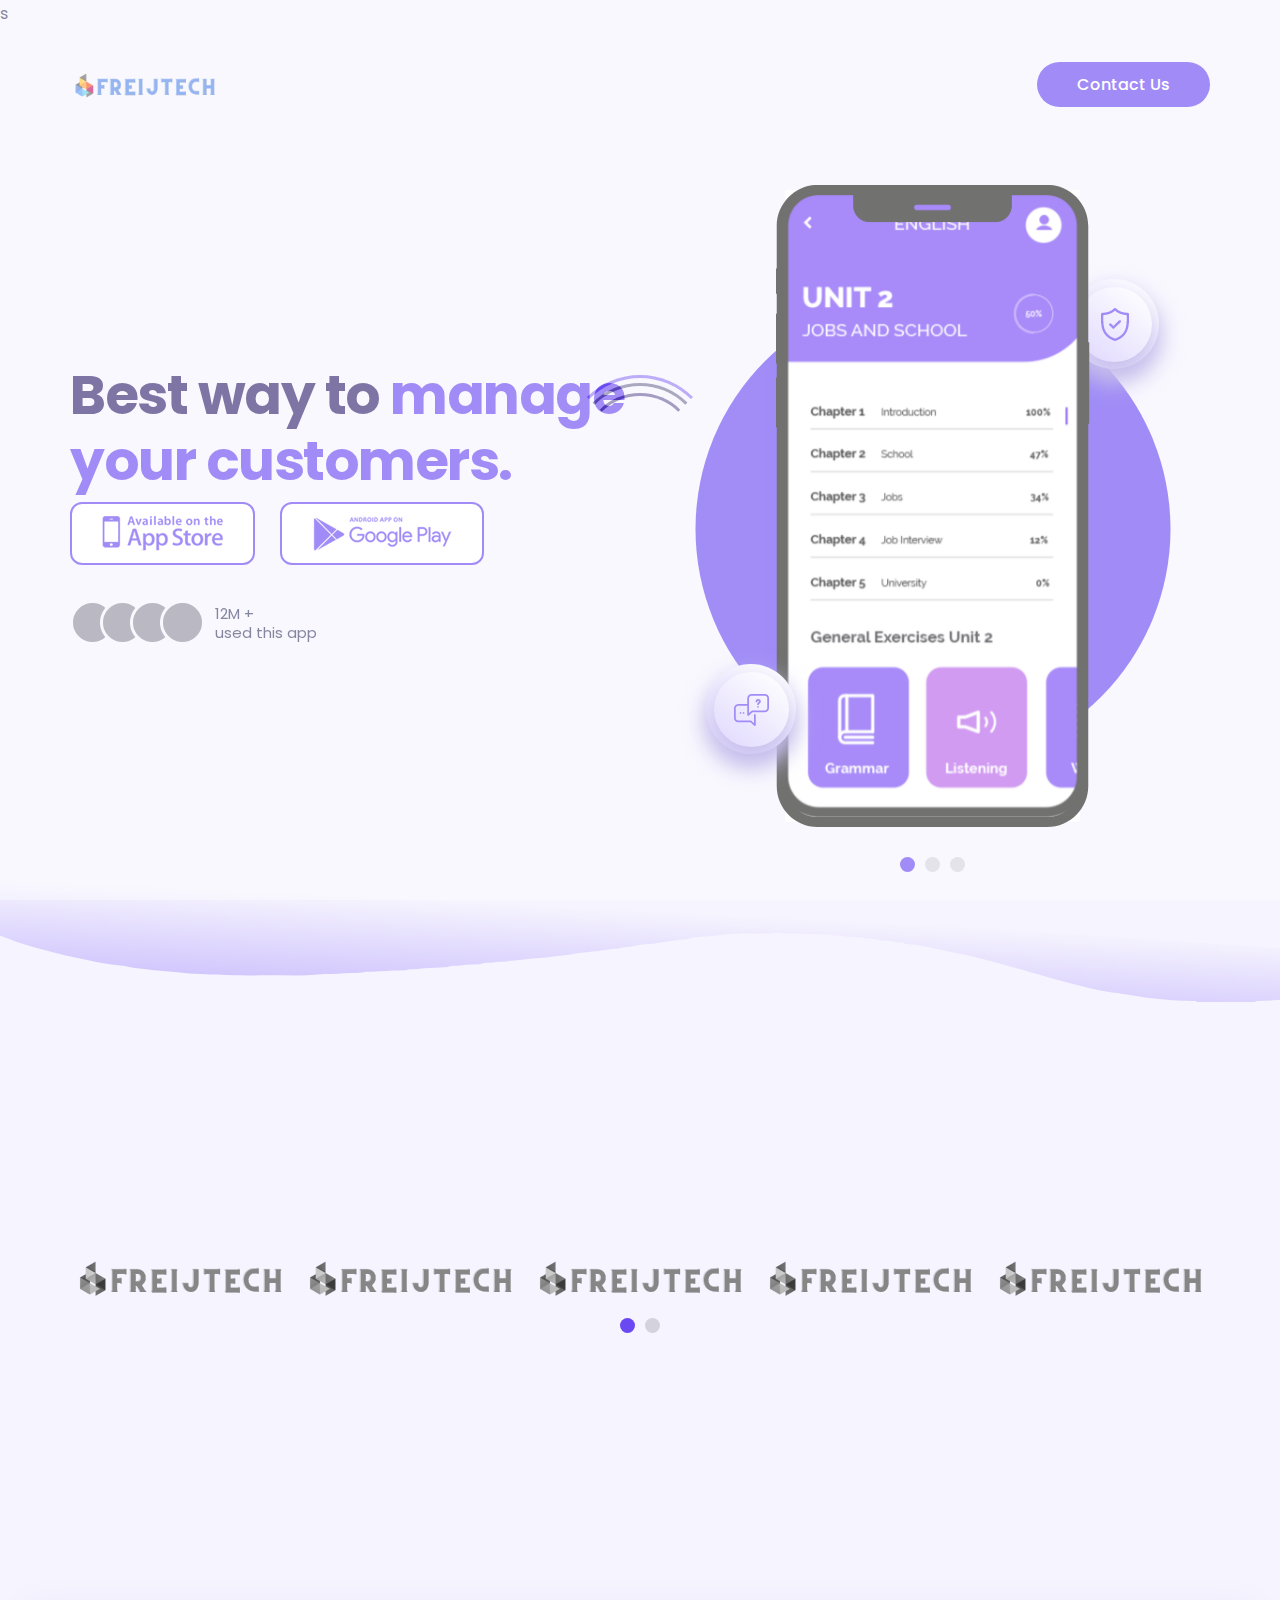
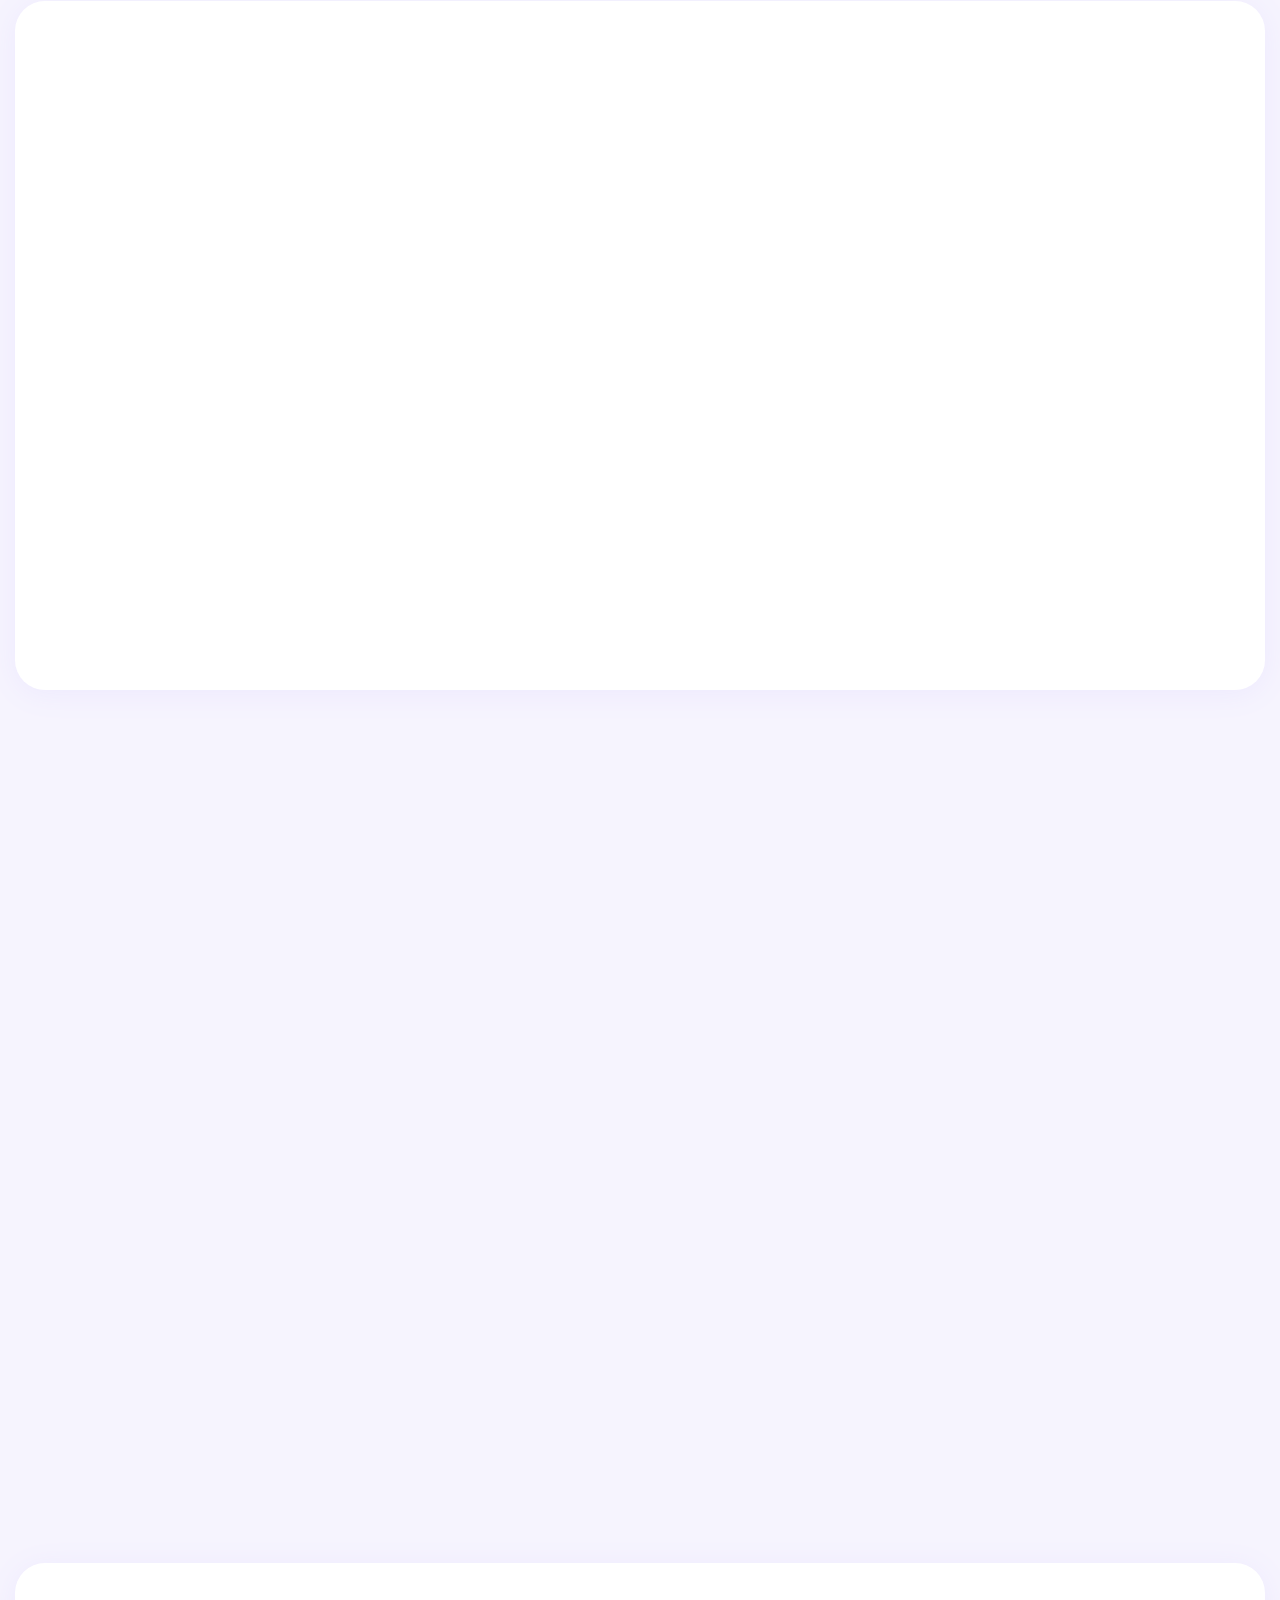
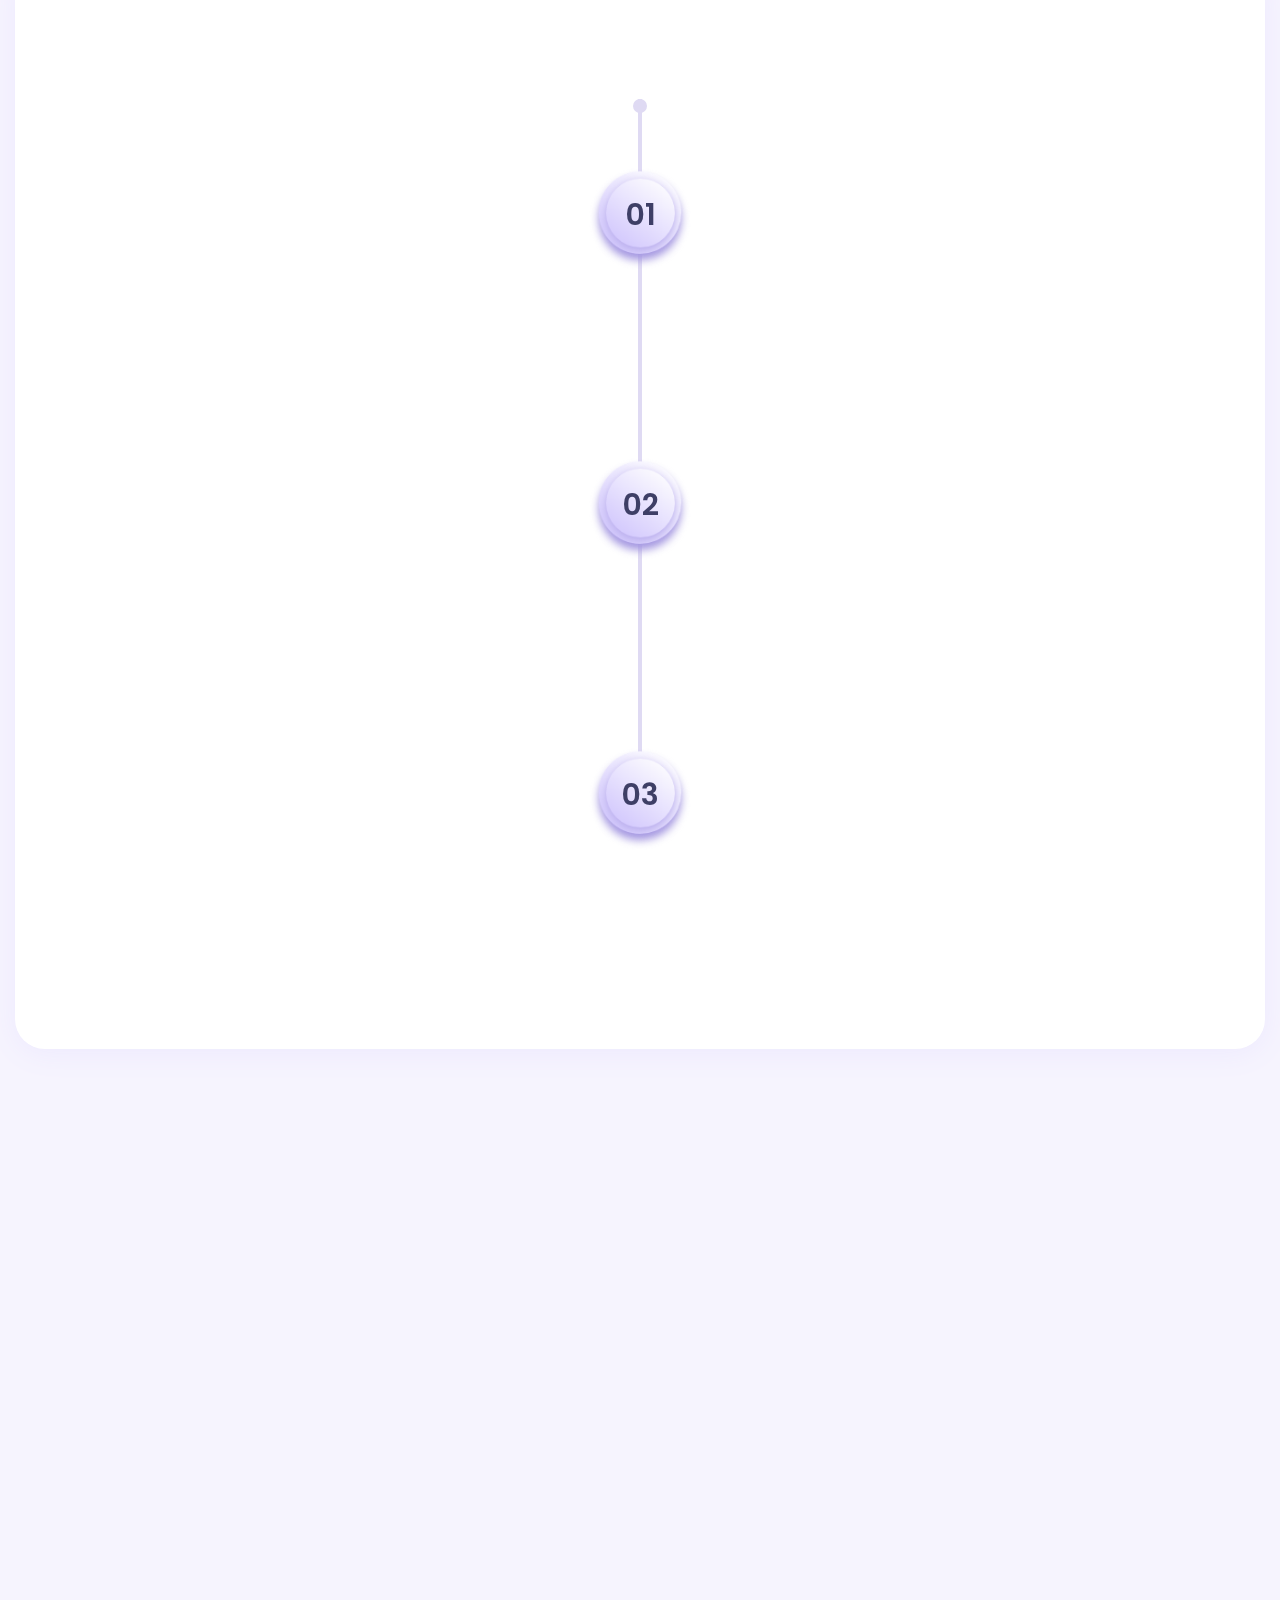
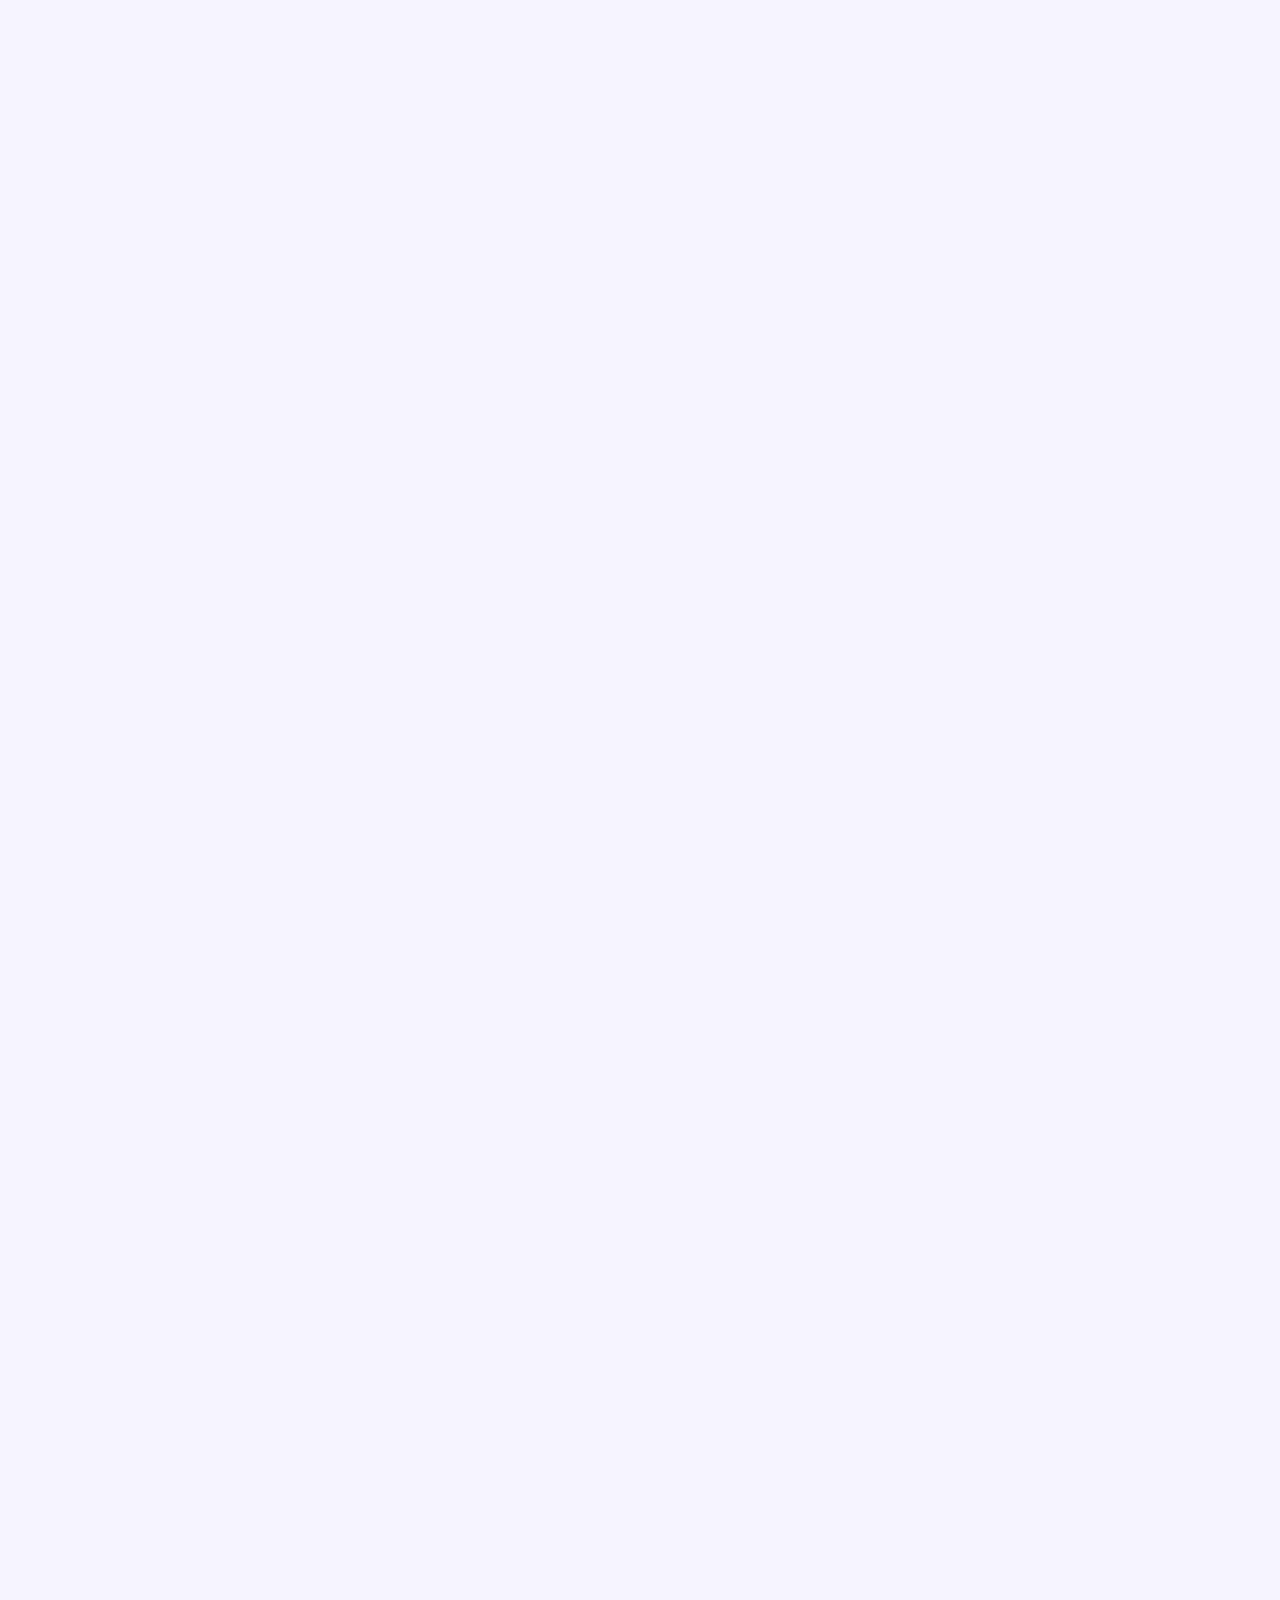
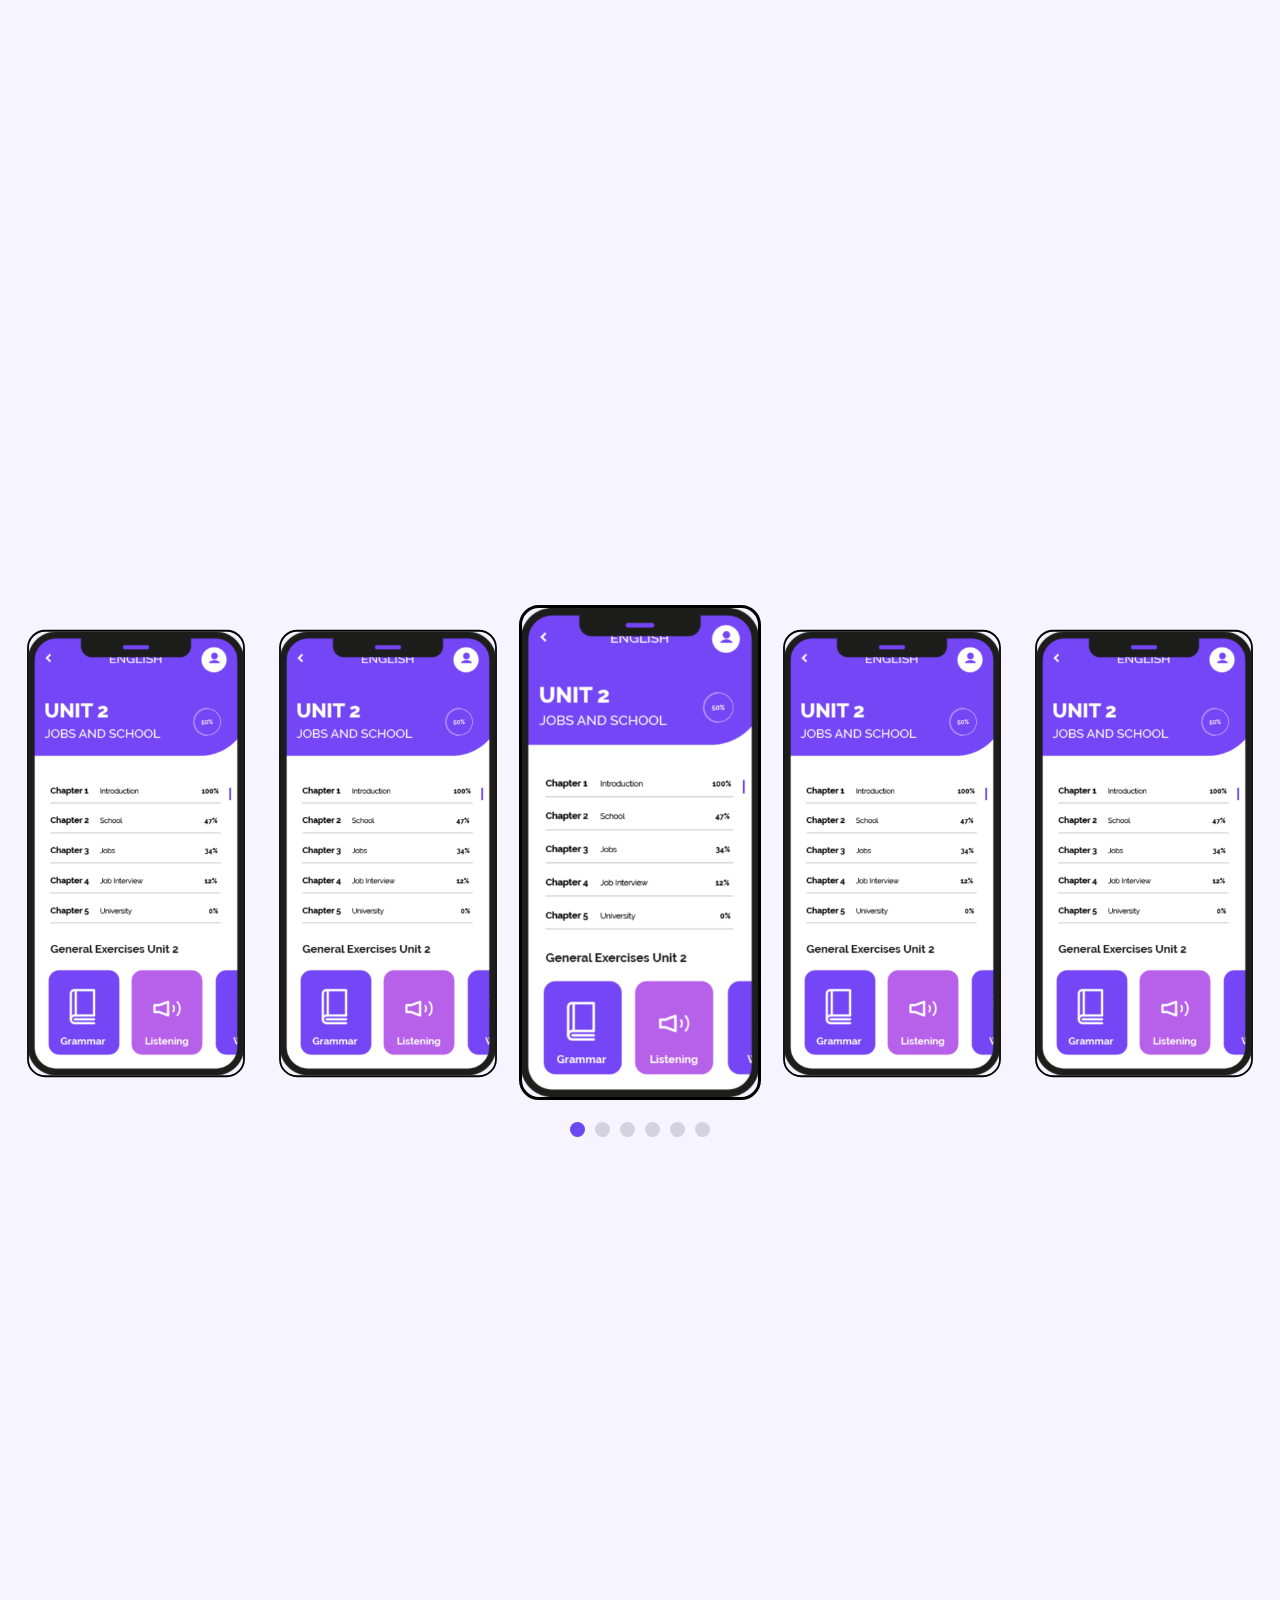
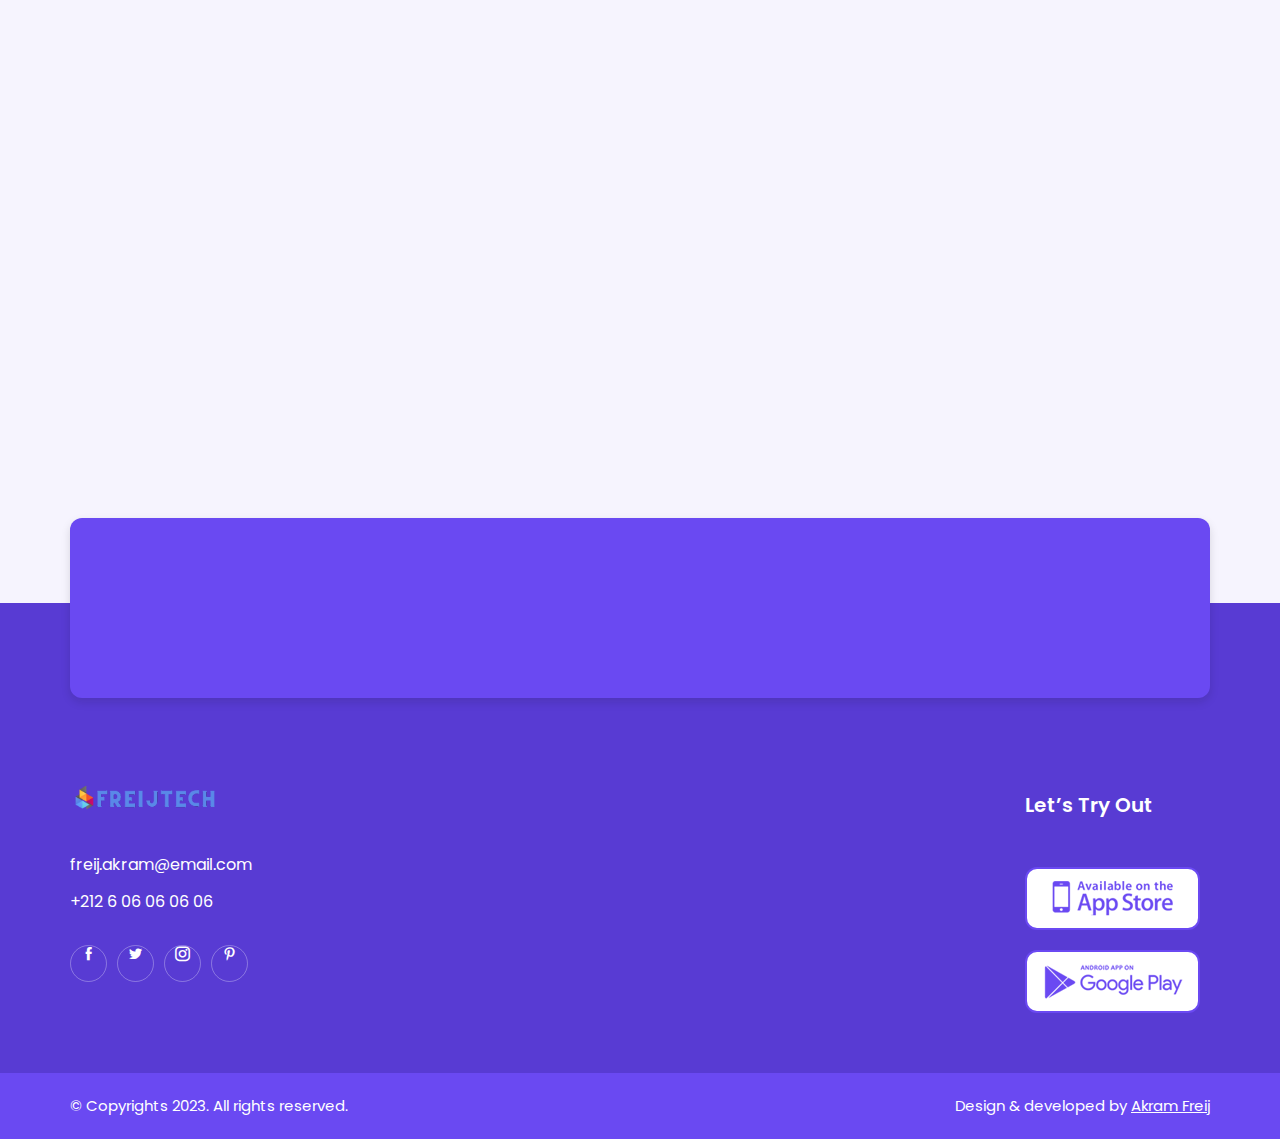
<file: index.html>
s<!DOCTYPE html>
<html lang="en">

<head>

  <meta charset="UTF-8">
  <meta http-equiv="X-UA-Compatible" content="IE=edge">
  <meta name="viewport" content="width=device-width, initial-scale=1.0">
  <title>FreijTech: App Landing Page</title>

  <!-- icofont-css-link -->
  <link rel="stylesheet" href="css/icofont.min.css">
  <!-- Owl-Carosal-Style-link -->
  <link rel="stylesheet" href="css/owl.carousel.min.css">
  <!-- Bootstrap-Style-link -->
  <link rel="stylesheet" href="css/bootstrap.min.css">
  <!-- Aos-Style-link -->
  <link rel="stylesheet" href="css/aos.css">
  <!-- Coustome-Style-link -->									
  <link rel="stylesheet" href="css/style.css">
  <!-- Responsive-Style-link -->
  <link rel="stylesheet" href="css/responsive.css">		
  <!-- Favicon -->						
  <link rel="shortcut icon" href="images/favicon.png" type="image/x-icon">

</head>

<body>

  <!-- Page-wrapper-Start -->
  <div class="page_wrapper">

    <!-- Preloader -->
    <div id="preloader">
      <div id="loader"></div>
    </div>

    <!-- Header Start -->
    <header>
      <!-- container start -->
      <div class="container">
      	<!-- navigation bar -->
        <nav class="navbar navbar-expand-lg">
          <a class="navbar-brand" href="#">
            <img src="images/FREIJTECH.png" alt="image" >
          </a>
          <button class="navbar-toggler" type="button" data-toggle="collapse" data-target="#navbarSupportedContent"
            aria-controls="navbarSupportedContent" aria-expanded="false" aria-label="Toggle navigation">
            <span class="navbar-toggler-icon">
              <!-- <i class="icofont-navigation-menu ico_menu"></i> -->
              <div class="toggle-wrap">
                <span class="toggle-bar"></span>
              </div>
            </span>
          </button>

          <div class="collapse navbar-collapse" id="navbarSupportedContent">
            <ul class="navbar-nav ml-auto">
              <!-- <li class="nav-item active">
                <a class="nav-link" href="index.html">Home</a>
              </li>
              <li class="nav-item">
                <a class="nav-link" href="#features">Features</a>
              </li>
              <li class="nav-item">
                <a class="nav-link" href="#how_it_work">How it works</a>
              </li>
              <!-- secondery menu start 
              <li class="nav-item has_dropdown">
                <a class="nav-link" href="#">Pages</a>
                <span class="drp_btn"><i class="icofont-rounded-down"></i></span>
                <div class="sub_menu">
                  <ul>
                    <li><a href="about.html">About Us</a></li>
                    <li><a href="reviews.html">Reviews</a></li>
                    <li><a href="contact.html">Contact Us</a></li>
                    <li><a href="faq.html">Faq</a></li>
                    <li><a href="sign-in.html">Sign In</a></li>
                    <li><a href="sign-up.html">Sign Up</a></li>
                    <li><a href="blog-list.html">Blog List</a></li>
                    <li><a href="blog-single.html">Blog Single</a></li>
                  </ul>
                </div>
              </li>
              <!-- secondery menu end 

              <li class="nav-item">
                <a class="nav-link" href="pricing.html">Pricing</a>
              </li>

              <!-- secondery menu start 
              <li class="nav-item has_dropdown">
                <a class="nav-link" href="#">Blog</a>
                <span class="drp_btn"><i class="icofont-rounded-down"></i></span>
                <div class="sub_menu">
                  <ul>
                    <li><a href="blog-list.html">Blog List</a></li>
                    <li><a href="blog-single.html">Blog Single</a></li>
                  </ul>
                </div>
              </li>
              <!-- secondery menu end 

              <li class="nav-item">
                <a class="nav-link" href="contact.html">Contact</a>
              </li> -->
              <li class="nav-item">
                <a class="nav-link dark_btn" href="contact.html">Contact Us</a>
              </li>
            </ul>
          </div>
        </nav>
        <!-- navigation end -->
      </div>
      <!-- container end -->
    </header>

    <!-- Banner-Section-Start -->
    <section class="banner_section">
      <!-- container start -->
      <div class="container">
      	<!-- vertical animation line -->
        <div class="anim_line">
            <span><img src="images/anim_line.png" alt="anim_line"></span>
            <span><img src="images/anim_line.png" alt="anim_line"></span>
            <span><img src="images/anim_line.png" alt="anim_line"></span>
            <span><img src="images/anim_line.png" alt="anim_line"></span>
            <span><img src="images/anim_line.png" alt="anim_line"></span>
            <span><img src="images/anim_line.png" alt="anim_line"></span>
            <span><img src="images/anim_line.png" alt="anim_line"></span>
            <span><img src="images/anim_line.png" alt="anim_line"></span>
            <span><img src="images/anim_line.png" alt="anim_line"></span>
        </div>
        <!-- row start -->
        <div class="row">
          <div class="col-lg-6 col-md-12"  data-aos="fade-right" data-aos-duration="1500">
          	<!-- banner text -->
            <div class="banner_text">
              <!-- h1 -->
              <h1>Best way to <span>manage your customers.</span></h1>
            </div>
            <!-- app buttons -->
            <ul class="app_btn">
              <li>
                <a href="#">
                  <img class="blue_img" src="images/appstore_blue.png" alt="image" >
                  <img class="white_img" src="images/appstore_white.png" alt="image" >
                </a>
              </li>
              <li>
                <a href="#">
                  <img class="blue_img" src="images/googleplay_blue.png" alt="image" >
                  <img class="white_img" src="images/googleplay_white.png" alt="image" >
                </a>
              </li>
            </ul>

            <!-- users -->
            <div class="used_app">
              <ul>
                <li><img src="images/used01.png" alt="image" ></li>
                <li><img src="images/used02.png" alt="image" ></li>
                <li><img src="images/used03.png" alt="image" ></li>
                <li><img src="images/used04.png" alt="image" ></li>
              </ul>
              <p>12M + <br> used this app</p>
            </div>
          </div>

          <!-- banner slides start -->
          <div class="col-lg-6 col-md-12"  data-aos="fade-in" data-aos-duration="1500">
            <div class="banner_slider">
              <div class="left_icon">
                <img src="images/message_icon.png" alt="image" >
              </div>
              <div class="right_icon">
                <img src="images/shield_icon.png" alt="image" >
              </div>
              <div id="frmae_slider" class="owl-carousel owl-theme">
                <div class="item">
                  <div class="slider_img">
                    <img src="images/screen.png" alt="image" >
                  </div>
                </div>
                <div class="item">
                  <div class="slider_img">
                    <img src="images/screen.png" alt="image" >
                  </div>
                </div>
                <div class="item">
                  <div class="slider_img">
                    <img src="images/screen.png" alt="image" >
                  </div>
                </div>
              </div>
              <div class="slider_frame">
                <img src="images/mobile_frame_svg.svg" alt="image" >
              </div>
            </div>
          </div>
          <!-- banner slides end -->

        </div>
        <!-- row end -->
      </div>
      <!-- container end -->
    </section>
    <!-- Banner-Section-end -->

    <!-- Trusted Section start -->
    <section class="row_am trusted_section">
      <!-- container start -->
      <div class="container">
        <div class="section_title" data-aos="fade-up" data-aos-duration="1500" data-aos-delay="100">
          <!-- h2 -->
          <h2>Trusted by <span>150+</span> companies</h2>
          <!-- p -->
          <p>Join the ranks of over 150 companies who have transformed their customer management experience with our app. <br>
            Trusted, reliable, and ready to make a difference in your business.</p>
        </div>

        <!-- logos slider start -->
        <div class="company_logos" >
          <div id="company_slider" class="owl-carousel owl-theme">
            <div class="item">
              <div class="logo">
                <img src="images/FREIJTECH.png" alt="image" >
              </div>
            </div>
            <div class="item">
              <div class="logo">
                <img src="images/FREIJTECH.png" alt="image" >
              </div>
            </div>
            <div class="item">
              <div class="logo">
                <img src="images/FREIJTECH.png" alt="image" >
              </div>
            </div>
            <div class="item">
              <div class="logo">
                <img src="images/FREIJTECH.png" alt="image" >
              </div>
            </div>
            <div class="item">
              <div class="logo">
                <img src="images/FREIJTECH.png" alt="image" >
              </div>
            </div>
            <div class="item">
              <div class="logo">
                <img src="images/FREIJTECH.png" alt="image" >
              </div>
            </div>
            <div class="item">
              <div class="logo">
                <img src="images/FREIJTECH.png" alt="image" >
              </div>
            </div>
            <div class="item">
              <div class="logo">
                <img src="images/FREIJTECH.png" alt="image" >
              </div>
            </div>
          </div>
        </div>
        <!-- logos slider end -->
      </div>
      <!-- container end -->
    </section>
    <!-- Trusted Section ends -->


    <!-- Features-Section-Start -->
    <section class="row_am features_section" id="features">
      <!-- container start -->
      <div class="container">
        <div class="section_title" data-aos="fade-up" data-aos-duration="1500" data-aos-delay="100">
          <!-- h2 -->
          <h2><span>Features</span> that makes app different!</h2>
        </div>
        <div class="feature_detail">
          <!-- feature box left -->
          <div class="left_data feature_box">

          	<!-- feature box -->
            <div class="data_block" data-aos="fade-right" data-aos-duration="1500">
              <div class="icon">
                <img src="images/secure_data.png" alt="image" >
              </div>
              <div class="text">
                <h4>Secure data</h4>
                <p>Your data's safety is our top priority. Enjoy peace of mind with our top-notch security measures.</p>
              </div>
            </div>

            <!-- feature box -->
            <div class="data_block" data-aos="fade-right" data-aos-duration="1500">
              <div class="icon">
                <img src="images/functional.png" alt="image" >
              </div>
              <div class="text">
                <h4>Fully functional</h4>
                <p>Experience a comprehensive suite of features designed to meet all your customer management needs.</p>
              </div>
            </div>
          </div>

          <!-- feature box right -->
          <div class="right_data feature_box">

          	<!-- feature box -->
            <div class="data_block" data-aos="fade-left" data-aos-duration="1500">
              <div class="icon">
                <img src="images/live-chat.png" alt="image" >
              </div>
              <div class="text">
                <h4>Live chat</h4>
                <p>Connect with your customers in real-time, providing instant support and building stronger relationships.</p>
              </div>
            </div>

            <!-- feature box -->
            <div class="data_block" data-aos="fade-left" data-aos-duration="1500">
              <div class="icon">
                <img src="images/support.png" alt="image" >
              </div>
              <div class="text">
                <h4>24-7 Support</h4>
                <p>Our dedicated team is always here for you, ensuring your queries are answered any time, day or night.</p>
              </div>
            </div>

          </div>
          <!-- feature image -->
          <div class="feature_img" data-aos="fade-up" data-aos-duration="1500" data-aos-delay="100">
            <img src="images/screen.png" alt="image" >
          </div>
        </div>
      </div>
      <!-- container end -->
    </section>
    <!-- Features-Section-end -->

    <!-- About-App-Section-Start -->
    <section class="row_am about_app_section">
      <!-- container start -->
      <div class="container">
      	<!-- row start -->
        <div class="row">
          <div class="col-lg-6">

          	<!-- about images -->
            <div class="about_img" data-aos="fade-in" data-aos-duration="1500">
              <div class="frame_img">
                <img class="moving_position_animatin" src="images/screen.png" alt="image" >
              </div>
              <div class="screen_img">
                <img class="moving_animation" src="images/about-screen.png" alt="image" >
              </div>
            </div>
          </div>
          <div class="col-lg-6">

          	<!-- about text -->
            <div class="about_text">
              <div class="section_title" data-aos="fade-up" data-aos-duration="1500" data-aos-delay="100">

              	<!-- h2 -->
                <h2>Some awesome words <span>about app.</span></h2>

                <!-- p -->
                <p>
                  In today's fast-paced business world, managing your customer interactions effectively is not just an option – it's a necessity. 
                  That's where our app comes in, offering a revolutionary approach to customer management. 
                  Trusted by over 150+ companies, our app is not just a tool; it's your partner in driving business success.
                </p>
              </div>

              <!-- UL -->
              <ul class="app_statstic" id="counter" data-aos="fade-in" data-aos-duration="1500">
                <li>
                  <div class="icon">
                    <img src="images/download.png" alt="image" >
                  </div>
                  <div class="text">
                    <p><span class="counter-value" data-count="17">0</span><span>M+</span></p>
                    <p>Download</p>
                  </div>
                </li>
                <li>
                  <div class="icon">
                    <img src="images/followers.png" alt="image" >
                  </div>
                  <div class="text">
                    <p><span class="counter-value" data-count="08">0 </span><span>M+</span></p>
                    <p>Followers</p>
                  </div>
                </li>
                <li>
                  <div class="icon">
                    <img src="images/reviews.png" alt="image" >
                  </div>
                  <div class="text">
                    <p><span class="counter-value" data-count="2300">1500</span><span>+</span></p>
                    <p>Reviews</p>
                  </div>
                </li>
                <li>
                  <div class="icon">
                    <img src="images/countries.png" alt="image" >
                  </div>
                  <div class="text">
                    <p><span class="counter-value" data-count="150">0</span><span>+</span></p>
                    <p>Countries</p>
                  </div>
                </li>
              </ul>
              <!-- UL end -->
              <a href="#" class="btn puprple_btn" data-aos="fade-in" data-aos-duration="1500">START FREE TRIAL</a>
            </div>
          </div>
        </div>
        <!-- row end -->
      </div>
      <!-- container end -->
    </section>
    <!-- About-App-Section-end -->

    <!-- ModernUI-Section-Start 
    <section class="row_am modern_ui_section">
      <!-- container start 
      <div class="container">
      	<!-- row start -->
        <div class="row">
          <div class="col-lg-6">
          	<!-- UI content 
            <div class="ui_text">
              <div class="section_title" data-aos="fade-up" data-aos-duration="1500" data-aos-delay="100">
                <h2>Beautiful design with <span>modern UI</span></h2>
              </div>
              <ul class="design_block">
                <li data-aos="fade-up" data-aos-duration="1500">
                  <h4>Carefully designed</h4>
                  <p>Every element is thoughtfully created to provide maximum efficiency and user-friendliness.</p>
                </li>
                <li data-aos="fade-up" data-aos-duration="1500">
                  <h4>Seamless Sync</h4>
                  <p>Keep your data in sync across all devices, ensuring you have access to critical information wherever you are.</p>
                </li>
                <!-- <li data-aos="fade-up" data-aos-duration="1500">
                  <h4>Access Drive</h4>
                  <p>Printing and typesetting industry lorem Ipsum has been the industrys standard dummy text of type
                    setting.</p>
                </li> 
              </ul>
            </div>
          </div>
          <div class="col-lg-6">
          	<!-- UI Image -
            <div class="ui_images" data-aos="fade-in" data-aos-duration="1500">
              <div class="left_img">
                <img class="moving_position_animatin" src="images/modern01.png" alt="image" >
              </div>
              <!-- UI Image 
              <div class="right_img">
                <img class="moving_position_animatin" src="images/secure_data.png" alt="image" >
                <img class="moving_position_animatin" src="images/modern02.png" alt="image" >
                <img class="moving_position_animatin" src="images/modern03.png" alt="image" >
              </div>
            </div>
          </div> -->
        </div>
        <!-- row end -->
      </div>
      <!-- container end -->
    </section>
    <!-- ModernUI-Section-end -->

    <!-- How-It-Workes-Section-Start -->
    <section class="row_am how_it_works" id="how_it_work">
      <!-- container start -->
      <div class="container">
        <div class="how_it_inner">
          <div class="section_title" data-aos="fade-up" data-aos-duration="1500" data-aos-delay="300">
          	<!-- h2 -->
            <h2><span>How it works</span> - 3 easy steps</h2>
          </div>
          <div class="step_block">
          	<!-- UL -->
            <ul>
              <!-- step -->
              <li>
                <div class="step_text" data-aos="fade-right" data-aos-duration="1500">
                  <h4>Download app</h4>
                  <div class="app_icon">
                    <a href="#"><i class="icofont-brand-android-robot"></i></a>
                    <a href="#"><i class="icofont-brand-apple"></i></a>
                    <a href="#"><i class="icofont-brand-windows"></i></a>
                  </div>
                  <p>Download App either for Windows, Mac or Android</p>
                </div>
                <div class="step_number">
                  <h3>01</h3>
                </div>
                <div class="step_img" data-aos="fade-left" data-aos-duration="1500">
                  <img src="images/download_app.jpg" alt="image" >
                </div>
              </li>

              <!-- step -->
              <li>
                <div class="step_text" data-aos="fade-left" data-aos-duration="1500">
                  <h4>Create account</h4>
                  <span>14 days free trial</span>
                  <p>Sign up free for App account. One account for all devices.</p>
                </div>
                <div class="step_number"> 
                  <h3>02</h3>
                </div>
                <div class="step_img" data-aos="fade-right" data-aos-duration="1500">
                  <img src="images/create_account.jpg" alt="image" >
                </div>
              </li>

              <!-- step -->
              <li>
                <div class="step_text" data-aos="fade-right" data-aos-duration="1500">
                  <h4>It’s done, enjoy the app</h4>
                  <span>Have any questions check our <a href="#">FAQs</a></span>
                  <p>Get most amazing app experience,Explore and share the app</p>
                </div>
                <div class="step_number">
                  <h3>03</h3>
                </div>
                <div class="step_img" data-aos="fade-left" data-aos-duration="1500">
                  <img src="images/enjoy_app.jpg" alt="image" >
                </div>
              </li>
            </ul>
          </div>
        </div>

        <!-- video section start 
        <div class="yt_video" data-aos="fade-in" data-aos-duration="1500">
         <!-- animation line 
          <div class="anim_line dark_bg">
            <span><img src="images/anim_line.png" alt="anim_line"></span>
            <span><img src="images/anim_line.png" alt="anim_line"></span>
            <span><img src="images/anim_line.png" alt="anim_line"></span>
            <span><img src="images/anim_line.png" alt="anim_line"></span>
            <span><img src="images/anim_line.png" alt="anim_line"></span>
            <span><img src="images/anim_line.png" alt="anim_line"></span>
            <span><img src="images/anim_line.png" alt="anim_line"></span>
            <span><img src="images/anim_line.png" alt="anim_line"></span>
            <span><img src="images/anim_line.png" alt="anim_line"></span>
          </div>
          <div class="thumbnil">
            <img src="images/yt_thumb.png" alt="image" >
            <a class="popup-youtube play-button" data-url="https://www.youtube.com/embed/tgbNymZ7vqY?autoplay=1&mute=1" data-toggle="modal" data-target="#myModal" title="XJj2PbenIsU">
              <span class="play_btn">
                <img src="images/play_icon.png" alt="image" >
                <div class="waves-block">
                  <div class="waves wave-1"></div>
                  <div class="waves wave-2"></div>
                  <div class="waves wave-3"></div>
                </div>
              </span>
              Let’s see virtually how it works
              <span>Watch video</span>
            </a>
          </div>
        </div>
        <!-- video section end -->
      </div>
      <!-- container end -->
    </section>
    <!-- How-It-Workes-Section-end -->

    <!-- Testimonial-Section start -->
    <section class="row_am testimonial_section"> 
      <!-- container start -->
      <div class="container">
        <div class="section_title" data-aos="fade-up" data-aos-duration="1500" data-aos-delay="300">
          <!-- h2 -->
          <h2>What our <span>customer say</span></h2>
          <!-- p -->
          <p>Hear firsthand from our satisfied users about how our app has revolutionized their customer management.</p>
        </div>
        <div class="testimonial_block" data-aos="fade-in" data-aos-duration="1500">
          <div id="testimonial_slider" class="owl-carousel owl-theme">
          	<!-- user 1 -->
            <div class="item">
              <div class="testimonial_slide_box">
                <div class="rating">
                  <span><i class="icofont-star"></i></span>
                  <span><i class="icofont-star"></i></span>
                  <span><i class="icofont-star"></i></span>
                  <span><i class="icofont-star"></i></span>
                  <span><i class="icofont-star"></i></span>
                </div>
                <p class="review">
                  “ Lorem Ipsum is simply dummy text of the printing and typese tting us orem Ipsum has been lorem
                  beenthe standar dummy. ”
                </p>
                <div class="testimonial_img">
                  <img src="images/testimonial_user1.png" alt="image" >
                </div>
                <h3>Shayna John</h3>
                <span class="designation">Careative inc</span>
              </div>
            </div>

            <!-- user 2 -->
            <div class="item">
              <div class="testimonial_slide_box">
                <div class="rating">
                  <span><i class="icofont-star"></i></span>
                  <span><i class="icofont-star"></i></span>
                  <span><i class="icofont-star"></i></span>
                  <span><i class="icofont-star"></i></span>
                  <span><i class="icofont-star"></i></span>
                </div>
                <p class="review">
                  “ Lorem Ipsum is simply dummy text of the printing and typese tting us orem Ipsum has been lorem
                  beenthe standar dummy. ”
                </p>
                <div class="testimonial_img">
                  <img src="images/testimonial_user2.png" alt="image" >
                </div>
                <h3>Willium Den</h3>
                <span class="designation">Careative inc</span>
              </div>
            </div>
            
            <!-- user 3 -->
            <div class="item">
              <div class="testimonial_slide_box">
                <div class="rating">
                  <span><i class="icofont-star"></i></span>
                  <span><i class="icofont-star"></i></span>
                  <span><i class="icofont-star"></i></span>
                  <span><i class="icofont-star"></i></span>
                  <span><i class="icofont-star"></i></span>
                </div>
                <p class="review">
                  “ Lorem Ipsum is simply dummy text of the printing and typese tting us orem Ipsum has been lorem
                  beenthe standar dummy. ”
                </p>
                <div class="testimonial_img">
                  <img src="images/testimonial_user3.png" alt="image" >
                </div>
                <h3>Cyrus Stephen</h3>
                <span class="designation">Careative inc</span>
              </div>

            </div>
          </div>

          <!-- total review -->
          <div class="total_review">
            <div class="rating">
              <span><i class="icofont-star"></i></span>
              <span><i class="icofont-star"></i></span>
              <span><i class="icofont-star"></i></span>
              <span><i class="icofont-star"></i></span>
              <span><i class="icofont-star"></i></span>
              <p>5.0 / 5.0</p>
            </div>
            <h3>2578</h3>
            <a href="#">TOTAL USER REVIEWS <i class="icofont-arrow-right"></i></a>
          </div>

          <!-- avtar faces -->
          <div class="avtar_faces">
            <img src="images/avtar_testimonial.png" alt="image" >
          </div>
        </div>
      </div>
      <!-- container end -->
    </section>
    <!-- Testimonial-Section end -->

    <!-- Pricing-Section -->
    <section class="row_am pricing_section" id="pricing">
      <!-- container start -->
      <div class="container">
        <div class="section_title" data-aos="fade-up" data-aos-duration="1500" data-aos-delay="300">
          <!-- h2 -->
          <h2>Best & simple <span>pricing</span></h2>
          <!-- p -->
          <p>Flexible Pricing for Every Need</p>
        </div>
        <!-- toggle button -->
        <div class="toggle_block" data-aos="fade-up" data-aos-duration="1500">
          <span class="month active">Monthly</span>
          <div class="tog_block">
            <span class="tog_btn"></span>
          </div>
          <span class="years">Yearly</span>
          <span class="offer">50% off</span>
        </div>

        <!-- pricing box  monthly start -->
        <div class="pricing_pannel monthly_plan active" data-aos="fade-up" data-aos-duration="1500">
          <!-- row start -->
          <div class="row">
          	<!-- pricing box 1 -->
            <div class="col-md-4">
              <div class="pricing_block">
                <div class="icon">
                  <img src="images/standard.png" alt="image" >
                </div>
                <div class="pkg_name">
                  <h3>Standard</h3>
                  <span>Ideal for individuals or small businesses starting out.</span>
                </div>
                <span class="price">$15</span>
                <ul class="benifits">
                  <li>
                    <p>Basic access to core functionalities.</p>
                  </li>
                  <li>
                    <p>50 GB disk space</p>
                  </li>
                  <li>
                    <p>Standard customer support during business hours.</p>
                  </li>
                  <li>
                    <p>Access to basic reporting and analytics tools.</p>
                  </li>
                  <li>
                    <p>Regular software updates.</p>
                  </li>
                </ul>
                <a href="#" class="btn white_btn">BUY NOW</a>
              </div>
            </div>

            <!-- pricing box 2 -->
            <div class="col-md-4">
              <div class="pricing_block highlited_block">
                <div class="icon">
                  <img src="images/unlimited.png" alt="image" >
                </div>
                <div class="pkg_name">
                  <h3>Unlimited</h3>
                  <span>Ideal for large enterprises or businesses with extensive requirements.</span>
                </div>
                <span class="price">$99</span>
                <ul class="benifits">
                  <li>
                    <p>Unlimited access to all app features and functionalities.</p>
                  </li>
                  <li>
                    <p>200 GB disk space</p>
                  </li>
                  <li>
                    <p>24/7 priority customer support.</p>
                  </li>
                  <li>
                    <p>Customizable reporting and analytics tools.</p>
                  </li>
                  <li>
                    <p>Early access to new updates and beta features.</p>
                  </li>
                  <li>
                    <p>Highest level of security and data protection.</p>
                  </li>
                  <li>
                    <p>Option for customization and integration with other systems.</p>
                  </li>
                </ul>
                <a href="#" class="btn white_btn">BUY NOW</a>
              </div>
            </div>

            <!-- pricing box 3 -->
            <div class="col-md-4">
              <div class="pricing_block">
                <div class="icon">
                  <img src="images/premium.png" alt="image" >
                </div>
                <div class="pkg_name">
                  <h3>Premium</h3>
                  <span>Best suited for established businesses requiring more advanced features.</span>
                </div>
                <span class="price">$55</span>
                <ul class="benifits">
                  <li>
                    <p>Full access to all features and functionalities.</p>
                  </li>
                  <li>
                    <p>100 GB disk space</p>
                  </li>
                  <li>
                    <p>Priority customer support with extended hours.</p>
                  </li>
                  <li>
                    <p>Advanced reporting and analytics tools.</p>
                  </li>
                  <li>
                    <p>Regular updates plus exclusive access to new features.</p>
                  </li>
                  <li>
                    <p>Enhanced security features.</p>
                  </li>
                </ul>
                <a href="#" class="btn white_btn">BUY NOW</a>
              </div>
            </div>
          </div>
          <!-- row end -->
        </div>
        <!-- pricing box monthly end -->

        <!-- pricing box yearly start -->
        <div class="pricing_pannel yearly_plan">
          <div class="row">

          	<!-- pricing box 1 -->
            <div class="col-md-4">
              <div class="pricing_block">
                <div class="icon">
                  <img src="images/standard.png" alt="image" >
                </div>
                <div class="pkg_name">
                  <h3>Standard</h3>
                  <span>For the basics</span>
                </div>
                <span class="price">$150</span>
                <ul class="benifits">
                  <li>
                    <p>Up to 10 Website</p>
                  </li>
                  <li>
                    <p>100 GB disk space</p>
                  </li>
                  <li>
                    <p>25 Customize sub pages</p>
                  </li>
                  <li>
                    <p>4 Domains access</p>
                  </li>
                  <li>
                    <p>Support on request</p>
                  </li>
                </ul>
                <a href="#" class="btn white_btn">BUY NOW</a>
              </div>
            </div>

            <!-- pricing box 2 -->
            <div class="col-md-4">
              <div class="pricing_block highlited_block">
                <div class="icon">
                  <img src="images/unlimited.png" alt="image" >
                </div>
                <div class="pkg_name">
                  <h3>Unlimited</h3>
                  <span>For the professionals</span>
                </div>
                <span class="price">$999</span>
                <ul class="benifits">
                  <li>
                    <p>Unlimited Website</p>
                  </li>
                  <li>
                    <p>400 GB disk space</p>
                  </li>
                  <li>
                    <p>40 Customize sub pages</p>
                  </li>
                  <li>
                    <p>20 Domains access</p>
                  </li>
                  <li>
                    <p>24/7 Customer support</p>
                  </li>
                </ul>
                <a href="#" class="btn white_btn">BUY NOW</a>
              </div>
            </div>

            <!-- pricing box 3 -->
            <div class="col-md-4">
              <div class="pricing_block">
                <div class="icon">
                  <img src="images/premium.png" alt="image" >
                </div>
                <div class="pkg_name">
                  <h3>Premium</h3>
                  <span>For small team</span>
                </div>
                <span class="price">$550</span>
                <ul class="benifits">
                  <li>
                    <p>Up to 20 Website</p>
                  </li>
                  <li>
                    <p>200 GB disk space</p>
                  </li>
                  <li>
                    <p>25 Customize sub pages</p>
                  </li>
                  <li>
                    <p>8 Domains access</p>
                  </li>
                  <li>
                    <p>24/7 Customer support</p>
                  </li>
                </ul>
                <a href="#" class="btn white_btn">BUY NOW</a>
              </div>
            </div>

          </div>
        </div>
        <!-- pricing box yearly end -->

        <p class="contact_text" data-aos="fade-up" data-aos-duration="1500">Not sure what to choose ? <a href="#">contact us</a> for custom packages</p>
      </div>
      <!-- container start end -->
    </section>
    <!-- Pricing-Section end -->

    <!-- FAQ-Section start -->
    <section class="row_am faq_section">
      <!-- container start -->
      <div class="container">
        <div class="section_title" data-aos="fade-up" data-aos-duration="1500" data-aos-delay="300">
          <!-- h2 -->
          <h2><span>FAQ</span> - Frequently Asked Questions</h2>
          <!-- p -->
          <p>Got questions? We've got answers! Check out our Frequently Asked Questions for more information on how our app can work for you.</p>
        </div>
        <!-- faq data -->
        <div class="faq_panel">
          <div class="accordion" id="accordionExample">
            <div class="card" data-aos="fade-up" data-aos-duration="1500">
              <div class="card-header" id="headingOne">
                <h2 class="mb-0">
                  <button type="button" class="btn btn-link active" data-toggle="collapse" data-target="#collapseOne">
                  	<i class="icon_faq icofont-plus"></i></i> How can i pay ?</button>
                </h2>
              </div>
              <div id="collapseOne" class="collapse show" aria-labelledby="headingOne" data-parent="#accordionExample">
                <div class="card-body">
                  <p>Payment for our services is straightforward and user-friendly. 
                    We accept a variety of payment methods including major credit cards (Visa, MasterCard, American Express), 
                    digital wallets (such as PayPal, Apple Pay, Google Pay), and bank transfers. To make a payment, simply choose your preferred package, 
                    and at the checkout, select your payment method. Follow the on-screen instructions to complete the transaction. 
                    Your account will be activated or upgraded immediately after the payment is processed.</p>
                </div>
              </div>
            </div>
            <div class="card" data-aos="fade-up" data-aos-duration="1500">
              <div class="card-header" id="headingTwo">
                <h2 class="mb-0">
                  <button type="button" class="btn btn-link collapsed" data-toggle="collapse"
                    data-target="#collapseTwo"><i class="icon_faq icofont-plus"></i></i> How to setup account ?</button>
                </h2>
              </div>
              <div id="collapseTwo" class="collapse" aria-labelledby="headingTwo" data-parent="#accordionExample">
                <div class="card-body">
                  <p>Setting up an account is easy and takes only a few minutes:

                    <li>Visit our sign-up page.</li>
                    <li>Fill in the required fields with your personal information, such as your name, email address, and a secure password.</li>
                    <li>Choose your preferred package – Standard, Premium, or Unlimited.</li>
                    <li>Enter your payment details if you’re opting for a paid package.</li>
                    <li>Read and agree to our Terms of Service and Privacy Policy.</li>
                    <li>Click on the ‘Create Account’ button.</li>
                    <li>You will receive a confirmation email. Follow the instructions in the email to verify your account.</li>
                    <li>Once verified, you can log in and start using our services.</li>
                  </p>
                </div>
              </div>
            </div>
            <div class="card" data-aos="fade-up" data-aos-duration="1500">
              <div class="card-header" id="headingThree">
                <h2 class="mb-0">
                  <button type="button" class="btn btn-link collapsed" data-toggle="collapse"
                    data-target="#collapseThree"><i class="icon_faq icofont-plus"></i></i>What is process to get refund
                    ?</button>
                </h2>
              </div>
              <div id="collapseThree" class="collapse" aria-labelledby="headingThree" data-parent="#accordionExample">
                <div class="card-body">
                  <p>We strive for complete customer satisfaction, but if you find our services not meeting your expectations, here’s how you can request a refund:

                    <li>Refund requests must be made within a specified number of days after your purchase (usually 30 days, but this can vary).</li>
                    <li>Contact our customer support team via email, phone, or live chat. Provide your account details and the reason for requesting a refund.</li>
                    <li>Our team will review your request and, if it meets our refund policy criteria, will process the refund.</li>
                    <li>Refunds are typically processed within 5-10 business days and will be credited back to your original method of payment.</li>
                    <li>Please note, certain conditions may apply, and not all fees may be refundable (e.g., setup fees or charges for services already used).</li>
                  </p>
                </div>
              </div>
            </div>
          </div>
        </div>
      </div>
      <!-- container end -->
    </section>
    <!-- FAQ-Section end -->

    <!-- Beautifull-interface-Section start -->
    <section class="row_am interface_section">
	  <!-- container start -->
      <div class="container-fluid">
        <div class="section_title" data-aos="fade-up" data-aos-duration="1500" data-aos-delay="300">
            <!-- h2 -->
            <h2>Beautifull <span>interface</span></h2>
        </div>

          <!-- screen slider start -->
          <div class="screen_slider" >
            <div id="screen_slider" class="owl-carousel owl-theme">
              <div class="item">
                <div class="screen_frame_img">
                    <img src="images/screen.png" alt="image" >
                </div>
              </div>
              <div class="item">
                <div class="screen_frame_img">
                    <img src="images/screen.png" alt="image" >
                </div>
              </div>
              <div class="item">
                <div class="screen_frame_img">
                    <img src="images/screen.png" alt="image" >
                </div>
              </div>
              <div class="item">
                <div class="screen_frame_img">
                    <img src="images/screen.png" alt="image" >
                </div>
              </div>
              <div class="item">
                <div class="screen_frame_img">
                    <img src="images/screen.png" alt="image" >
                </div>
              </div>
              <div class="item">
                <div class="screen_frame_img">
                    <img src="images/screen.png" alt="image" >
                </div>
              </div>
          </div>
          </div>
          <!-- screen slider end -->
      </div>
      <!-- container end -->
    </section>
    <!-- Beautifull-interface-Section end -->

    <!-- Download-Free-App-section-Start  -->
    <section class="row_am free_app_section" id="getstarted">
    	<!-- container start -->
        <div class="container">
            <div class="free_app_inner" data-aos="fade-in" data-aos-duration="1500" data-aos-delay="100"> 
              <!-- vertical line animation -->
              <div class="anim_line dark_bg">
                <span><img src="images/anim_line.png" alt="anim_line"></span>
                <span><img src="images/anim_line.png" alt="anim_line"></span>
                <span><img src="images/anim_line.png" alt="anim_line"></span>
                <span><img src="images/anim_line.png" alt="anim_line"></span>
                <span><img src="images/anim_line.png" alt="anim_line"></span>
                <span><img src="images/anim_line.png" alt="anim_line"></span>
                <span><img src="images/anim_line.png" alt="anim_line"></span>
                <span><img src="images/anim_line.png" alt="anim_line"></span>
                <span><img src="images/anim_line.png" alt="anim_line"></span>
              </div>
              	<!-- row start -->
                <div class="row">
                	<!-- content -->
                    <div class="col-md-6">
                        <div class="free_text">
                            <div class="section_title">
                                <h2>Let’s download free from apple and play store</h2>
                                <p>Instant free download from apple and play store orem Ipsum is simply dummy text of the printing.
                                  and typese tting indus orem Ipsum has beenthe standard</p>
                            </div>
                            <ul class="app_btn">
                              <li>
                                <a href="#">
                                  <img src="images/appstore_blue.png" alt="image" >
                                </a>
                              </li>
                              <li>
                                <a href="#">
                                  <img src="images/googleplay_blue.png" alt="image" >
                                </a>
                              </li>
                            </ul>
                        </div>
                    </div>

                    <!-- images -->
                    <div class="col-md-6">
                        <div class="free_img">
                            <img src="images/screen.png" alt="image" >
                            <img class="mobile_mockup" src="images/screen.png" alt="image" >
                        </div>
                    </div>
                </div>
                <!-- row end -->
            </div>
        </div>
        <!-- container end -->
    </section>
    <!-- Download-Free-App-section-end  -->

    <!-- Story-Section-Start 
    <section class="row_am latest_story" id="blog">
     <!-- container start 
      <div class="container">
          <div class="section_title" data-aos="fade-in" data-aos-duration="1500" data-aos-delay="100">
              <h2>Read latest <span>story</span></h2>
              <p>Lorem Ipsum is simply dummy text of the printing and typese tting <br> indus orem Ipsum has beenthe standard dummy.</p>
          </div>
          <!-- row start 
          <div class="row">
          	<!-- story 
            <div class="col-md-4">
                <div class="story_box" data-aos="fade-up" data-aos-duration="1500">
                    <div class="story_img">
                      <img src="images/story01.png" alt="image" >
                      <span>45 min ago</span>
                    </div>
                    <div class="story_text">
                        <h3>Cool features added!</h3>
                        <p>Lorem Ipsum is simply dummy text of the printing and typesetting 
                          industry lorem Ipsum has.</p>
                        <a href="#">READ MORE</a>
                    </div>
                </div>
            </div>

            <!-- story 
            <div class="col-md-4">
                <div class="story_box" data-aos="fade-up" data-aos-duration="1500">
                    <div class="story_img">
                      <img src="images/story02.png" alt="image" >
                      <span>45 min ago</span>
                    </div>
                    <div class="story_text">
                          <h3>Top rated app! Yupp.</h3>
                        <p>Simply dummy text of the printing and typesetting industry lorem Ipsum has Lorem Ipsum is.</p>
                        <a href="#">READ MORE</a>
                    </div>
                </div>
            </div>

            <!-- story 
            <div class="col-md-4">
                <div class="story_box" data-aos="fade-up" data-aos-duration="1500">
                    <div class="story_img">
                      <img src="images/story03.png" alt="image" >
                      <span>45 min ago</span>
                    </div>
                    <div class="story_text">
                          <h3>Creative ideas on app.</h3>
                        <p>Printing and typesetting industry lorem Ipsum has Lorem simply dummy text of the.</p>
                        <a href="#">READ MORE</a>
                    </div>
                </div>
            </div>
          </div>
          <!-- row end 
      </div>
      <!-- container end 
    </section>
    <!-- Story-Section-end -->

    <!-- News-Letter-Section-Start -->
    <section class="newsletter_section">
      <!-- container start -->
      <div class="container">
          <div class="newsletter_box">
              <div class="section_title" data-aos="fade-in" data-aos-duration="1500" data-aos-delay="100">
              	  <!-- h2 -->
                  <h2>Subscribe newsletter</h2>
                  <!-- p -->
                  <p>Be the first to recieve all latest post in your inbox</p>
              </div>
              <form action="" data-aos="fade-in" data-aos-duration="1500" data-aos-delay="100">
                  <div class="form-group">
                      <input type="email" class="form-control" placeholder="Enter your email">
                  </div>
                  <div class="form-group">
                      <button class="btn">SUBMIT</button>
                  </div>
              </form>
          </div>
      </div>
      <!-- container end -->
    </section>
    <!-- News-Letter-Section-end -->

    <!-- Footer-Section start -->
    <footer>
        <div class="top_footer" id="contact">
          <!-- animation line -->
          <div class="anim_line dark_bg">
            <span><img src="images/anim_line.png" alt="anim_line"></span>
            <span><img src="images/anim_line.png" alt="anim_line"></span>
            <span><img src="images/anim_line.png" alt="anim_line"></span>
            <span><img src="images/anim_line.png" alt="anim_line"></span>
            <span><img src="images/anim_line.png" alt="anim_line"></span>
            <span><img src="images/anim_line.png" alt="anim_line"></span>
            <span><img src="images/anim_line.png" alt="anim_line"></span>
            <span><img src="images/anim_line.png" alt="anim_line"></span>
            <span><img src="images/anim_line.png" alt="anim_line"></span>
          </div>
          	<!-- container start -->
            <div class="container">
              <!-- row start -->
              <div class="row">
              	  <!-- footer link 1 -->
                  <div class="col-lg-4 col-md-6 col-12">
                      <div class="abt_side">
                        <div class="logo"> <img src="images/FREIJTECH.png" alt="image" ></div>
                        <ul>
                          <li><a href="#">freij.akram@email.com</a></li>
                          <li><a href="#">+212 6 06 06 06 06</a></li>
                        </ul>
                        <ul class="social_media">
                            <li><a href="#"><i class="icofont-facebook"></i></a></li>
                            <li><a href="#"><i class="icofont-twitter"></i></a></li>
                            <li><a href="#"><i class="icofont-instagram"></i></a></li>
                            <li><a href="#"><i class="icofont-pinterest"></i></a></li>
                        </ul>
                      </div>
                  </div>

                  <!-- footer link 2 -->
                  <div class="col-lg-3 col-md-6 col-12">
                      
                  </div>

                  <!-- footer link 3 -->
                  <div class="col-lg-3 col-md-6 col-12">
                    <div class="links">
                      
                    </div>
                  </div>

                  <!-- footer link 4 -->
                  <div class="col-lg-2 col-md-6 col-12">
                    <div class="try_out">
                        <h3>Let’s Try Out</h3>
                        <ul class="app_btn">
                          <li>
                            <a href="#">
                              <img src="images/appstore_blue.png" alt="image" >
                            </a>
                          </li>
                          <li>
                            <a href="#">
                              <img src="images/googleplay_blue.png" alt="image" >
                            </a>
                          </li>
                        </ul>
                    </div>
                  </div>
              </div>
              <!-- row end -->
          </div>
          <!-- container end -->
        </div>

        <!-- last footer -->
        <div class="bottom_footer">
        	<!-- container start -->
            <div class="container">
              <!-- row start -->
              <div class="row">
                <div class="col-md-6">
                    <p>© Copyrights 2023. All rights reserved.</p>
                </div>
                <div class="col-md-6">
                    <p class="developer_text">Design & developed by <a href="https://themeforest.net/user/kalanidhithemes" target="blank">Akram Freij</a></p>
                </div>
            </div>
            <!-- row end -->
            </div>
            <!-- container end -->
        </div>

        <!-- go top button -->
        <div class="go_top">
            <span><img src="images/go_top.png" alt="image" ></span>
        </div>
    </footer>
    <!-- Footer-Section end -->

  <!-- VIDEO MODAL -->
  <div class="modal fade youtube-video" id="myModal" tabindex="-1" role="dialog" aria-labelledby="myModalLabel">
    <div class="modal-dialog" role="document">
        <div class="modal-content">
          <button id="close-video" type="button" class="button btn btn-default text-right" data-dismiss="modal">
            <i class="icofont-close-line-circled"></i>
          </button>
            <div class="modal-body">
                <div id="video-container" class="video-container">
                    <iframe id="youtubevideo" src="" width="640" height="360" frameborder="0" allowfullscreen></iframe>
                </div>        
            </div>
            <div class="modal-footer">
            </div>
        </div> 
    </div>
  </div>

  <div class="purple_backdrop"></div>

  </div>
  <!-- Page-wrapper-End -->

  <!-- Jquery-js-Link -->
  <script src="js/jquery.js"></script>
  <!-- owl-js-Link -->
  <script src="js/owl.carousel.min.js"></script>
  <!-- bootstrap-js-Link -->
  <script src="js/bootstrap.min.js"></script>
  <!-- aos-js-Link -->
  <script src="js/aos.js"></script>
  <!-- main-js-Link -->
  <script src="js/main.js"></script>

</body>

</html>
</file>
<file: css/style.css>
/*-----------------------------------------------------------------------------------

[Table of contents]

1. Font
2. Css Variable for colors
3. Common CSS
4. Preloader CSS
5. Header - Main Navigation ( section )
6. Hero Slider ( section )
7. Trusted Logo Slider ( section )
8. Features ( section )
9. About us ( section )
10. Modern UI ( section )
11. How it works ( section )
12. Testimonials ( section )
13. Pricing ( section )
14. Faq ( section )
15. Interface ( section )
16. Download app ( section )
17. Latest story ( section )
18. Newsletter ( section )
19. Footer ( section )
20. Animation CSS ( section )


-----------------------------------------------------------------------------------*/


/* --------Font--------------- */
/* poppins-300 - latin */
@font-face {
    font-family: 'Poppins';
    font-style: normal;
    font-weight: 300;
    src: url('../fonts/poppins-v20-latin-300.eot'); /* IE9 Compat Modes */
    src: local(''),
         url('../fonts/poppins-v20-latin-300.eot?#iefix') format('embedded-opentype'), /* IE6-IE8 */
         url('../fonts/poppins-v20-latin-300.woff2') format('woff2'), /* Super Modern Browsers */
         url('../fonts/poppins-v20-latin-300.woff') format('woff'), /* Modern Browsers */
         url('../fonts/poppins-v20-latin-300.ttf') format('truetype'), /* Safari, Android, iOS */
         url('../fonts/poppins-v20-latin-300.svg#Poppins') format('svg'); /* Legacy iOS */
  }
  /* poppins-regular - latin */
  @font-face {
    font-family: 'Poppins';
    font-style: normal;
    font-weight: 400;
    src: url('../fonts/poppins-v20-latin-regular.eot'); /* IE9 Compat Modes */
    src: local(''),
         url('../fonts/poppins-v20-latin-regular.eot?#iefix') format('embedded-opentype'), /* IE6-IE8 */
         url('../fonts/poppins-v20-latin-regular.woff2') format('woff2'), /* Super Modern Browsers */
         url('../fonts/poppins-v20-latin-regular.woff') format('woff'), /* Modern Browsers */
         url('../fonts/poppins-v20-latin-regular.ttf') format('truetype'), /* Safari, Android, iOS */
         url('../fonts/poppins-v20-latin-regular.svg#Poppins') format('svg'); /* Legacy iOS */
  }
  /* poppins-italic - latin */
  @font-face {
    font-family: 'Poppins';
    font-style: italic;
    font-weight: 400;
    src: url('../fonts/poppins-v20-latin-italic.eot'); /* IE9 Compat Modes */
    src: local(''),
         url('../fonts/poppins-v20-latin-italic.eot?#iefix') format('embedded-opentype'), /* IE6-IE8 */
         url('../fonts/poppins-v20-latin-italic.woff2') format('woff2'), /* Super Modern Browsers */
         url('../fonts/poppins-v20-latin-italic.woff') format('woff'), /* Modern Browsers */
         url('../fonts/poppins-v20-latin-italic.ttf') format('truetype'), /* Safari, Android, iOS */
         url('../fonts/poppins-v20-latin-italic.svg#Poppins') format('svg'); /* Legacy iOS */
  }
  /* poppins-500 - latin */
  @font-face {
    font-family: 'Poppins';
    font-style: normal;
    font-weight: 500;
    src: url('../fonts/poppins-v20-latin-500.eot'); /* IE9 Compat Modes */
    src: local(''),
         url('../fonts/poppins-v20-latin-500.eot?#iefix') format('embedded-opentype'), /* IE6-IE8 */
         url('../fonts/poppins-v20-latin-500.woff2') format('woff2'), /* Super Modern Browsers */
         url('../fonts/poppins-v20-latin-500.woff') format('woff'), /* Modern Browsers */
         url('../fonts/poppins-v20-latin-500.ttf') format('truetype'), /* Safari, Android, iOS */
         url('../fonts/poppins-v20-latin-500.svg#Poppins') format('svg'); /* Legacy iOS */
  }
  /* poppins-500italic - latin */
  @font-face {
    font-family: 'Poppins';
    font-style: italic;
    font-weight: 500;
    src: url('../fonts/poppins-v20-latin-500italic.eot'); /* IE9 Compat Modes */
    src: local(''),
         url('../fonts/poppins-v20-latin-500italic.eot?#iefix') format('embedded-opentype'), /* IE6-IE8 */
         url('../fonts/poppins-v20-latin-500italic.woff2') format('woff2'), /* Super Modern Browsers */
         url('../fonts/poppins-v20-latin-500italic.woff') format('woff'), /* Modern Browsers */
         url('../fonts/poppins-v20-latin-500italic.ttf') format('truetype'), /* Safari, Android, iOS */
         url('../fonts/poppins-v20-latin-500italic.svg#Poppins') format('svg'); /* Legacy iOS */
  }
  /* poppins-600 - latin */
  @font-face {
    font-family: 'Poppins';
    font-style: normal;
    font-weight: 600;
    src: url('../fonts/poppins-v20-latin-600.eot'); /* IE9 Compat Modes */
    src: local(''),
         url('../fonts/poppins-v20-latin-600.eot?#iefix') format('embedded-opentype'), /* IE6-IE8 */
         url('../fonts/poppins-v20-latin-600.woff2') format('woff2'), /* Super Modern Browsers */
         url('../fonts/poppins-v20-latin-600.woff') format('woff'), /* Modern Browsers */
         url('../fonts/poppins-v20-latin-600.ttf') format('truetype'), /* Safari, Android, iOS */
         url('../fonts/poppins-v20-latin-600.svg#Poppins') format('svg'); /* Legacy iOS */
  }
  /* poppins-700 - latin */
  @font-face {
    font-family: 'Poppins';
    font-style: normal;
    font-weight: 700;
    src: url('../fonts/poppins-v20-latin-700.eot'); /* IE9 Compat Modes */
    src: local(''),
         url('../fonts/poppins-v20-latin-700.eot?#iefix') format('embedded-opentype'), /* IE6-IE8 */
         url('../fonts/poppins-v20-latin-700.woff2') format('woff2'), /* Super Modern Browsers */
         url('../fonts/poppins-v20-latin-700.woff') format('woff'), /* Modern Browsers */
         url('../fonts/poppins-v20-latin-700.ttf') format('truetype'), /* Safari, Android, iOS */
         url('../fonts/poppins-v20-latin-700.svg#Poppins') format('svg'); /* Legacy iOS */
  }
  /* poppins-800 - latin */
  @font-face {
    font-family: 'Poppins';
    font-style: normal;
    font-weight: 800;
    src: url('../fonts/poppins-v20-latin-800.eot'); /* IE9 Compat Modes */
    src: local(''),
         url('../fonts/poppins-v20-latin-800.eot?#iefix') format('embedded-opentype'), /* IE6-IE8 */
         url('../fonts/poppins-v20-latin-800.woff2') format('woff2'), /* Super Modern Browsers */
         url('../fonts/poppins-v20-latin-800.woff') format('woff'), /* Modern Browsers */
         url('../fonts/poppins-v20-latin-800.ttf') format('truetype'), /* Safari, Android, iOS */
         url('../fonts/poppins-v20-latin-800.svg#Poppins') format('svg'); /* Legacy iOS */
  }

/* -----------Css-variable------ */

:root {
    --light-purple: #F6F4FE;
    --purple: #6A49F2;
    --bg-purple: #6A49F2;
    --dark-purple: #32236F;
    --body-text-purple: #3E3F66;
    --text-white: #ffffff;
    --bg-white: #ffffff;
    --slider-dots-color: #D4D2DD;
    --light-bg: #DFDAF3;
}



/* ------Common-Css------------- */

html{scroll-behavior:smooth}

body {
    margin: 0;
    padding: 0;
    box-sizing: border-box;
    font-size: 16px;
    line-height: 1.7;
    font-family: 'Poppins', sans-serif;
    color: var(--body-text-purple);
    background-color: var(--light-purple);
}

.page_wrapper {
    width: 100%;
    overflow-x: hidden;
}

a {
    text-decoration: none;
    color: var(--body-text-purple);
}

a:hover {
    text-decoration: none;
    color: var(--body-text-purple);
}

ul,
li {
    padding: 0;
    list-style-type: none;
    margin: 0;
}

button:focus,
.btn.focus,
.btn:focus {
    outline: none;
    box-shadow: none;
}

@media screen and (min-width:1200px) {
    .container {
        max-width: 1170px;
    }
}

.section_title {
    text-align: center;
}

/* section heading h2 */
.section_title h2 {
    font-size: 40px;
    font-weight: 700;
    color: var(--dark-purple);
}

.section_title h2 span {
    color: var(--purple);
}

.row_am {
    padding: 50px 0;
}

/* purple button */
.puprple_btn {
    background-color: var(--purple);
    color: var(--text-white);
    border-radius: 50px;
    padding: 10px 40px;
    position: relative;
    overflow: hidden;
    z-index: 1;
    font-weight: 500;
}

.puprple_btn::before {
    content: "";
    position: absolute;
    left: 0;
    top: 0;
    width: 0%;
    height: 100%;
    background-color: var(--bg-white);
    border-radius: 50px;
    transition: .6s all;
    z-index: -1;
}

.puprple_btn:hover::before {
    width: 100%;
}

.puprple_btn:hover {
    color: var(--purple);
}

/* white button */
.white_btn {
    padding: 10px 45px;
    border: 1px solid var(--purple);
    color: var(--purple);
    border-radius: 50px;
    background-color: var(--bg-white);
    font-weight: 700;
    position: relative;
    z-index: 1;
    overflow: hidden;
    font-weight: 500;
}

.white_btn::before {
    content: "";
    position: absolute;
    left: 0;
    top: 0;
    width: 0%;
    height: 100%;
    background-color: var(--bg-purple);
    border-radius: 50px;
    transition: .6s all;
    z-index: -1;
}

.white_btn:hover::before {
    width: 110%;
}

.white_btn:hover {
    color: var(--text-white);
}

.highlited_block .white_btn:hover {
    border-color: var(--bg-white);
}

/* slider controls */
.owl-carousel .owl-dots {
    display: flex;
    align-items: center;
    justify-content: center;
    position: relative;
    margin-top: 20px;
}

.owl-carousel .owl-dots button {
    display: block;
    width: 15px;
    height: 15px;
    background-color: var(--slider-dots-color);
    border-radius: 15px;
    margin: 0 5px;
}

.owl-carousel .owl-dots button.active {
    background-color: var(--purple);
}

/* -------------Preloader-Css-Start-------------- */

/* Preloader */
#preloader {
    position: fixed;
    top: 0;
    left: 0;
    width: 100%;
    height: 100%;
    background-color: rgba(255, 255, 255, 0.9);
    z-index: 999999;
}

#loader {
    display: block;
    position: relative;
    left: 50%;
    top: 50%;
    width: 150px;
    height: 150px;
    margin: -75px 0 0 -75px;
    border-radius: 50%;
    border: 3px solid transparent;
    border-top-color: var(--bg-purple);
    -webkit-animation: spin 2s linear infinite;
    animation: spin 2s linear infinite;
}

#loader:before {
    content: "";
    position: absolute;
    top: 5px;
    left: 5px;
    right: 5px;
    bottom: 5px;
    border-radius: 50%;
    border: 3px solid transparent;
    border-top-color: var(--body-text-purple);
    -webkit-animation: spin 3s linear infinite;
    animation: spin 3s linear infinite;
}

#loader:after {
    content: "";
    position: absolute;
    top: 15px;
    left: 15px;
    right: 15px;
    bottom: 15px;
    border-radius: 50%;
    border: 3px solid transparent;
    border-top-color: var(--dark-purple);
    -webkit-animation: spin 1.5s linear infinite;
    animation: spin 1.5s linear infinite;
}

@-webkit-keyframes spin {
    0%   {
        -webkit-transform: rotate(0deg);
        -ms-transform: rotate(0deg);
        transform: rotate(0deg);
    }
    100% {
        -webkit-transform: rotate(360deg);
        -ms-transform: rotate(360deg);
        transform: rotate(360deg);
    }
}

@keyframes spin {
    0%   {
        -webkit-transform: rotate(0deg);
        -ms-transform: rotate(0deg);
        transform: rotate(0deg);
    }
    100% {
        -webkit-transform: rotate(360deg);
        -ms-transform: rotate(360deg);
        transform: rotate(360deg);
    }
}




/* -----------Header-Css-Start------------------- */
/* header wraper */
header {
    position: relative;
    width: 100%;
    z-index: 99999;
    transition: .4s all;
}

header.fix_style {
    position: fixed;
    top: 0;
    backdrop-filter: blur(5px);
    background-color: #ffffffb4;
    padding: 15px 0;
    transition: none;
    opacity: 0;
    pointer-events: none;
}

header.fixed {
   pointer-events: all;
   opacity: 1;
   transition: .4s all;
}

header.fixed .navbar {
    padding: 0;
}

/* navigation bar */
.navbar {
    padding-left: 0;
    padding-right: 0;
    padding-top: 35px;
}

.navbar-expand-lg .navbar-nav {
    align-items: center;
}

.navbar-expand-lg .navbar-nav .nav-link {
    padding: 5px 20px;
    font-weight: 500;
}

.navbar-expand-lg .navbar-nav .nav-link:hover {
    color: var(--purple);
}

.navbar-expand-lg .navbar-nav .nav-link.dark_btn {
    color: var(--text-white);
    background-color: var(--purple);
    font-size: 16px;
    padding: 9px 40px;
    border-radius: 25px;
    margin-left: 20px;
    position: relative;
}


.navbar-expand-lg .navbar-nav .nav-link.dark_btn::before, 
.navbar-expand-lg .navbar-nav .nav-link.dark_btn::after {
    content: '';
    position: absolute;
    top: 0;
    right: 0;
    bottom: 0;
    left: 0;
    width: 100%;
    height: 100%;
    border-radius: 42px;
    z-index: -1;
}

.navbar-expand-lg .navbar-nav .nav-link.dark_btn::before {
  animation: pulse-blue-medium-sm 3.5s infinite
}

.navbar-expand-lg .navbar-nav .nav-link.dark_btn::after  {
  animation: pulse-blue-small-sm 3.5s infinite
}

.navbar-brand img {
    width: 150px;
}

/* navigation bar dropdown */
.navbar-expand-lg .navbar-nav .has_dropdown {
    display: flex;
    align-items: center;
    position: relative;
    border-radius: 10px 10px 0 0;
    transition: .4s all;
}

.navbar-expand-lg .navbar-nav .has_dropdown:hover {
    background-color: var(--bg-white);
    box-shadow: 0px 4px 10px #c5c5c580;
}

.navbar-expand-lg .navbar-nav .has_dropdown .drp_btn {
    position: relative;
    right: 15px;
}

.navbar-expand-lg .navbar-nav .has_dropdown .sub_menu {
    position: absolute;
    top: 100%;
    background-color: var(--bg-white);
    border-radius: 0 10px 10px 10px;
    min-width: 210px;
    max-width: 230px;
    margin-top: -10px;
    transition: .4s all;
    opacity: 0;
    pointer-events: none;
    box-shadow: 0px 4px 10px #c5c5c580;
}

.navbar-expand-lg .navbar-nav .has_dropdown .sub_menu ul {
    margin-left: 0;
    padding: 10px 20px;
}

.navbar-expand-lg .navbar-nav .has_dropdown .sub_menu ul li a {
    font-size: 15px;
    position: relative;
    transition: .4s all;
    line-height: 35px;
    font-weight: 500;
}

.navbar-expand-lg .navbar-nav .has_dropdown .sub_menu ul li a::before {
    content: "";
    width: 10px;
    height: 10px;
    display: inline-block;
    border: 2px solid var(--purple);
    border-radius: 10px;
    margin-right: 5px;
    position: absolute;
    left: -10px;
    top: 50%;
    transform: translateY(-50%);
    opacity: 0;
    transition: .4s all;
}

.navbar-expand-lg .navbar-nav .has_dropdown .sub_menu ul li a:hover {
    padding-left: 15px;
    color: var(--purple);
}

.navbar-expand-lg .navbar-nav .has_dropdown .sub_menu ul li a:hover::before {
    opacity: 1;
    left: 0;
}

.navbar-expand-lg .navbar-nav .has_dropdown:hover>a,
.navbar-expand-lg .navbar-nav .has_dropdown:hover>.drp_btn {
    color: var(--purple);
}

.navbar-expand-lg .navbar-nav .has_dropdown:hover .sub_menu {
    opacity: 1;
    pointer-events: all;
    margin-top: -1px;
}

/* navigation toggle menu */
.toggle-wrap {
    padding: 10px;
    position: relative;
    cursor: pointer;
    
    /*disable selection*/
    -webkit-touch-callout: none;
      -webkit-user-select: none;
      -khtml-user-select: none;
      -moz-user-select: none;
      -ms-user-select: none;
      user-select: none;
  }

  .toggle-bar,
  .toggle-bar::before,
  .toggle-bar::after,
  .toggle-wrap.active .toggle-bar,
  .toggle-wrap.active .toggle-bar::before,
  .toggle-wrap.active .toggle-bar::after {
      -webkit-transition: all .2s ease-in-out;
      -moz-transition: all .2s ease-in-out;
      -o-transition: all .2s ease-in-out;
      transition: all .2s ease-in-out;
  }

  .toggle-bar {
      width: 25px;
      margin: 10px 0;
      position: relative;
      border-top: 4px solid var(--body-text-purple);
      display: block;
  }

  .toggle-bar::before,
  .toggle-bar::after {
      content: "";
      display: block;
      background: var(--body-text-purple);
      height: 4px;
      width: 30px;
      position: absolute;
      top: -12px;
      right: 0px;
      -ms-transform: rotate(0deg);
      -webkit-transform: rotate(0deg);
      transform: rotate(0deg);
      -ms-transform-origin: 13%;
      -webkit-transform-origin: 13%;
      transform-origin: 13%;
  }

  .white_header .toggle-bar , 
  .white_header .toggle-bar::before,
  .white_header .toggle-bar::after {
    border-top: 4px solid var(--bg-white);
  }

  .toggle-bar::after {
    top: 4px;
  }

  .toggle-wrap.active .toggle-bar {
    border-top: 6px solid transparent;
  }

  .toggle-wrap.active .toggle-bar::before {
      -ms-transform: rotate(45deg);
      -webkit-transform: rotate(45deg);
      transform: rotate(45deg);
  }

  .toggle-wrap.active .toggle-bar::after {
      -ms-transform: rotate(-45deg);
      -webkit-transform: rotate(-45deg);
      transform: rotate(-45deg);
  }


/* ---------Hero-Slider-Css-Start------------------ */
/* hero slider wraper */
.banner_section {
    margin-top: 70px;
    position: relative;
}

.banner_section .container {
    position: relative;
}

/* wave backgound after banner */
.banner_section::after {
    content: "";
    display: block;
    background-image: url(../images/banner-shape.svg);
    background-size: cover;
    background-repeat: no-repeat;
    width: 100%;
    height: 200px;
    background-position: center;
    margin-top: -50px;
}

.banner_section .row {
    align-items: center;
}

/* hero slider text */
.banner_section .banner_text {
    margin-top: -50px;
}

/* hero slider heading h1 */
.banner_section .banner_text h1 {
    font-size: 55px;
    color: var(--dark-purple);
    letter-spacing: -1.5px;
    font-weight: 700;
}

.banner_section .banner_text h1 span {
    color: var(--purple);
}

/* hero slider button */
.banner_section .app_btn {
    display: flex;
    align-items: center;
}

/* hero slider list */
.banner_section .app_btn li a {
    display: block;
    padding: 12px 30px;
    background-color: var(--bg-white);
    border: 2px solid var(--purple);
    position: relative;
    border-radius: 12px;
    transition: .4s all;
}

.banner_section .app_btn li:last-child {
    margin-left: 25px;
}

.banner_section .app_btn li a img {
    transition: .4s all;
}

.banner_section .app_btn li a .white_img {
    position: absolute;
    left: 50%;
    transform: translateX(-50%);
    opacity: 0;
}

.banner_section .app_btn li a:hover {
    background-color: var(--purple);
}

.banner_section .app_btn li a:hover .blue_img {
    opacity: 0;
}

.banner_section .app_btn li a:hover .white_img {
    opacity: 1;
}

/* hero slider users */
.banner_section .used_app {
    display: flex;
    align-items: center;
    margin-top: 35px;
}

.banner_section .used_app ul {
    display: flex;
    align-items: center;
    margin-right: 10px;
}

.banner_section .used_app ul li:not(:first-child) {
    margin-left: -15px;
}

.banner_section .used_app p {
    font-size: 15px;
    line-height: 19px;
    margin-bottom: 0;
}

/* hero slider images */
.banner_section .banner_slider {
    display: flex;
    position: relative;
}

.banner_section .banner_slider .left_icon {
    position: absolute;
    left: 15px;
    bottom: 70px;
    z-index: 9999;
}

.banner_section .banner_slider .right_icon {
    position: absolute;
    right: 15px;
    top: 70px;
}

/* hero slider mobile frame */
.banner_section .banner_slider .slider_frame {
    position: absolute;
    left: 50%;
    transform: translateX(-50%);
    z-index: 999;
    width: 315px;
}

.banner_section .banner_slider #frmae_slider::before {
    content: "";
    position: absolute;
    left: 5px;
    top: 5px;
    background-color: #fff;
    width: calc(100% - 10px);
    height: 92%;
}

.banner_section .banner_slider::before {
    content: "";
    position: absolute;
    left: 50%;
    top: 50%;
    transform: translate(-50%, -50%);
    width: 475px;
    height: 475px;
    border-radius: 100%;
    background-color: var(--purple);
    z-index: -5;
}

.banner_section .banner_slider #frmae_slider {
    width: 305px;
    margin: 0 auto;
}

/* hero slider control dots */
.banner_section .owl-dots {
    margin-top: 40px;
}

.owl-carousel .owl-item img {
    max-width: 100%;
    width: auto;
}




/* ------------Trusted-Section-Css-Start----------- */

/* trusted logos wraper */
.trusted_section {
    margin-top: 40px;
}

.trusted_section .company_logos {
    padding-top: 20px;
}

.trusted_section .company_logos img {
    filter: grayscale(1);
    margin: 0 auto;
    transition: .4s all;
}

.trusted_section .company_logos img:hover {
    filter: grayscale(0);
}



/* ----------Feature-Detail-Section-start------ */

/* features section wraper */
.features_section .feature_detail {
    background-color: var(--bg-white);
    border-radius: 30px;
    position: relative;
    display: flex;
    justify-content: space-between;
    margin-top: 120px;
    padding-top: 60px;
    padding-bottom: 20px;
    box-shadow: 0px 4px 30px #EDE9FE;
}

/* features section image */
.features_section .feature_detail .feature_img {
    position: absolute;
    left: 50%;
    transform: translateX(-50%);
    top: -75px;
}

.features_section .feature_detail .feature_img img {
    max-width: 100%;
}

/* features section box */

.features_section .feature_detail .feature_box {
    max-width: 410px;
}

.features_section .feature_detail .feature_box .data_block {
    margin-bottom: 50px;
}

.features_section .feature_detail .feature_box .data_block h4 {
    font-size: 20px;
    color: var(--dark-purple);
    font-weight: 600;
}

.features_section .feature_detail .left_data {
    text-align: right;
    padding-left: 130px;
}

.features_section .feature_detail .right_data {
    padding-right: 130px;
}

.features_section .feature_detail .left_data .data_block .icon {
    margin-right: -15px;
}

.features_section .feature_detail .right_data .data_block .icon {
    margin-left: -15px;
}

.features_section .container {
    max-width: 1370px;
}



/* -----------------About-App-Section-Css-Start------------------ */

/* about us section wraper */
.about_app_section .about_img {
    display: flex;
    align-items: center;
    position: relative;
}

/* about us section images*/
.about_app_section .about_img img {
    max-width: 100%;
}

.about_app_section .about_img::before {
    content: "";
    position: absolute;
    left: 38%;
    top: 50%;
    transform: translate(-50%, -50%);
    width: 500px;
    height: 500px;
    background-color: var(--bg-white);
    border-radius: 100%;
    z-index: -1;
}

.about_app_section .about_img .screen_img {
    margin-left: -135px;
    margin-top: 110px;
}

.about_app_section .about_text .section_title {
    text-align: left;
}

.about_app_section .about_text .section_title h2 {
    margin-bottom: 15px;
}

/* about us section  statastics nomber */
.about_app_section .about_text .app_statstic {
    display: flex;
    flex-wrap: wrap;
    justify-content: space-between;
    margin-bottom: 10px;
    margin-top: 40px;
}

.about_app_section .about_text .app_statstic li {
    width: 248px;
    background-color: var(--bg-white);
    margin-bottom: 30px;
    display: flex;
    align-items: center;
    border-radius: 12px;
    padding: 15px 10px;
    padding-left: 35px;
    box-shadow: 0px 4px 10px #EDE9FE;
}

.about_app_section .about_text .app_statstic li .icon {
    margin-right: 9px;
}

.about_app_section .about_text .app_statstic li p {
    margin-bottom: 0;
    line-height: 1;
    color: var(--dark-purple);
}

.about_app_section .about_text .app_statstic li p:first-child {
    font-size: 40px;
    font-weight: 600;
    margin-bottom: 3px;
}


/* -------------Modern-Ui-Section-Css-Start---------------- */
/* modern ui section wraper */
.modern_ui_section .row {
    align-items: center;
}

.modern_ui_section .design_block {
    margin-top: 45px;
}

/* modern ui text */
.modern_ui_section .section_title {
    text-align: left;
}

.modern_ui_section .ui_text {
    padding-right: 75px;
}

/* modern ui list */
.modern_ui_section .design_block li {
    padding-left: 40px;
    position: relative;
    margin-bottom: 25px;
}

.modern_ui_section .design_block li::before {
    content: "";
    position: absolute;
    left: 0;
    top: 5px;
    background-image: url(../images/right_icon.png);
    width: 22px;
    height: 22px;
    background-repeat: no-repeat;
    background-position: center;
    background-size: contain;
}

.modern_ui_section .design_block li h4 {
    font-size: 20px;
    color: var(--dark-purple);
    font-weight: 600;
    margin-bottom: 8px;
}

.modern_ui_section .design_block li p {
    margin-bottom: 0;
}

/* modern ui images */
.modern_ui_section .ui_images {
    display: flex;
    position: relative;
}

.modern_ui_section .ui_images::before {
    content: "";
    position: absolute;
    left: 50%;
    top: 50%;
    transform: translate(-50%, -50%);
    width: 570px;
    height: 570px;
    border-radius: 100%;
    background-color: var(--bg-white);
    z-index: -1;
}

.modern_ui_section .ui_images .right_img img:nth-child(3) {
    margin-left: -140px;
    margin-top: -20px;
}

.modern_ui_section .ui_images .right_img img:nth-child(2) {
    margin-left: -90px;
    margin-top: -20px;
}

.modern_ui_section .ui_images .right_img img:nth-child(1) {
    position: relative;
    top: 15px;
    z-index: 99;
    margin-left: -15px;
}


/* -------------How_It_Works-Section-Css-Start------------------ */

/* how it works wraper */
.how_it_works .container {
    max-width: 1370px;
}

.how_it_works .how_it_inner {
    background-color: var(--bg-white);
    padding: 70px 0;
    /*padding-bottom: 250px;*/
    border-radius: 30px;
    box-shadow: 0px 4px 30px #EDE9FE;
}

/* how it works list */
.how_it_works .step_block ul {
    max-width: 1080px;
    margin: 0 auto;
    padding: 10px;
}

.how_it_works .step_block ul li {
    display: flex;
    align-items: center;
    justify-content: space-between;
    position: relative;
    margin-bottom: 50px;
}

.how_it_works .step_block ul li::before {
    content: "";
    position: absolute;
    left: 50%;
    top: 50px;
    transform: translateX(-50%);
    width: 4px;
    height: calc(100% + 100px);
    background-color: var(--light-bg);
}

.how_it_works .step_block ul li:first-child::after {
    content: "";
    position: absolute;
    left: 50%;
    top: 0;
    transform: translateX(-50%);
    width: 14px;
    height: 14px;
    background-color: var(--light-bg);
    border-radius: 15px;
}

.how_it_works .step_block ul li:first-child::before {
    top: 0;
}

.how_it_works .step_block ul li:last-child::before {
    height: 50%;
    top: 0;
}

.how_it_works .step_block ul li .step_text,
.how_it_works .step_block ul li .step_img {
    width: 360px;
    text-align: right;
}

/* how it works image */
.how_it_works .step_block ul li .step_img img {
    max-width: 100%;
}

/* how it works heading h4 */
.how_it_works .step_block ul li .step_text h4 {
    font-size: 20px;
    font-weight: 600;
}

.how_it_works .step_block ul li .step_text .app_icon {
    margin-bottom: 10px;
}

.how_it_works .step_block ul li .step_text .app_icon a {
    display: inline-block;
    width: 40px;
    height: 40px;
    border-radius: 100%;
    background-color: var(--light-bg);
    color: var(--text-white);
    font-size: 20px;
    text-align: center;
    line-height: 40px;
    transition: .4s all;
}

.how_it_works .step_block ul li .step_text .app_icon a:hover {
    background-color: var(--purple);
}

.how_it_works .step_block ul li .step_text span {
    font-weight: 600;
}

.how_it_works .step_block ul li .step_text span a {
    color: var(--purple);
    text-decoration: underline;
}

.how_it_works .step_block ul li:nth-child(2) {
    flex-direction: row-reverse;
}

.how_it_works .step_block ul li:nth-child(2) .step_text,
.how_it_works .step_block ul li:nth-child(2) .step_img {
    text-align: left;
}

/* how it works numbers */
.how_it_works .step_block ul li .step_number {
    background-image: url(../images/icon_bg.png);
    background-size: cover;
    background-repeat: no-repeat;
    background-position: center;
    width: 110px;
    height: 110px;
    display: flex;
    justify-content: center;
    align-items: center;
    position: relative;
}

/* how it works numbers heading h3 */
.how_it_works .step_block ul li .step_number h3 {
    font-size: 30px;
    font-weight: 600;
}

/* how it works video  */
.how_it_works .yt_video {
    max-width: 1170px;
    margin: 0 auto;
    margin-top: -200px;
    position: relative;
    overflow: hidden;
}

/* how it works video animation line  */
.how_it_works .yt_video .anim_line {
    z-index: 999;
}

.how_it_works .yt_video .thumbnil {
    position: relative;
}

.how_it_works .yt_video .thumbnil img {
    max-width: 100%;
}

.how_it_works .yt_video .thumbnil a {
    position: absolute;
    left: 50%;
    top: 50%;
    transform: translate(-50%, -50%);
    text-align: center;
    color: var(--text-white);
    font-weight: 600;
    z-index: 999;
    cursor: pointer;
}

.how_it_works .yt_video .thumbnil a span {
    display: block;
    font-weight: 700;
    font-size: 30px;
}

.how_it_works .yt_video .thumbnil a .play_btn {
    background-color: rgba(255, 255, 255, 0.1);
    width: 96px;
    height: 96px;
    border-radius: 100px;
    text-align: center;
    margin: 0 auto;
    line-height: 96px;
    position: relative;
    display: block;
    margin-bottom: 40px;
}

.how_it_works .yt_video .thumbnil a .play_btn img {
    width: 50px;
    position: relative;
    z-index: 999;
}

/* how it works video model   */
.modal {
    z-index: 999999;
}

.modal-backdrop.show {
    z-index: 99999;
    opacity: .7;
}

.youtube-video .modal-dialog {
    position: absolute;
    left: 0;
    right: 0;
    top: 0;
    bottom: 0;
    margin: auto;
    width: 100%;
    padding: 0 15px;
    height: 100%;
    max-width: 1240px !important;
    display: flex;
    flex-direction: column;
    justify-content: center;
}

#video-container {
    position: relative;
    padding-bottom: 50%;
    padding-top: 30px;
    height: 0;
    overflow: hidden;
}

iframe#youtubevideo {
    position: absolute;
    top: 0;
    left: 0;
    height: 100%;
    width: 100%;
}
.youtube-video .modal-footer {
    border: none;
    text-align: center;
    display: block;
    padding: 0;
}

.youtube-video .modal-content {
    background: none !important;
    border: none;
}

#close-video {
    color: #fff;
    font-size: 30px;
}

/* ------------Testimonial-Slider-Css-Start------------- */
/* testimonials wraper  */
#testimonial_slider {
    max-width: 550px;
    margin: 0 auto;
}

.testimonial_section .testimonial_block {
    background-image: url(../images/testimonial_bg.png);
    background-size: cover;
    background-position: center;
    position: relative;
    margin-top: 65px;
}

.testimonial_section .testimonial_block .testimonial_slide_box {
    text-align: center;
    width: 430px;
    padding: 10px;
    margin: 0 auto;
}

/* testimonials rating  */
.testimonial_section .testimonial_block .rating span {
    color: #FC9400;
    font-size: 18px;
}

.testimonial_section .testimonial_block .testimonial_slide_box .review {
    margin-top: 10px;
    margin-bottom: 30px;
}

/* testimonials image  */
.testimonial_section .testimonial_block .testimonial_slide_box .testimonial_img img {
    margin: 0 auto;
}

/* testimonials heading h3 */
.testimonial_section .testimonial_block .testimonial_slide_box h3 {
    font-size: 20px;
    font-weight: 600;
    margin-bottom: 0;
    margin-top: 10px;
}

.testimonial_section .testimonial_block .testimonial_slide_box .designation {
    font-size: 15px;
}

/* testimonials total review */
.testimonial_section .total_review {
    text-align: center;
    margin-top: 60px;
}

.testimonial_section .total_review .rating {
    display: flex;
    align-items: center;
    justify-content: center;
}

/* testimonials paragraph */
.testimonial_section .total_review .rating p {
    margin-bottom: 0;
    font-weight: 600;
    margin-left: 5px;
    color: var(--dark-purple);
}

/* testimonials heading */
.testimonial_section .total_review h3 {
    font-size: 50px;
    font-weight: 600;
    margin-bottom: 0;
    color: var(--dark-purple);
}

.testimonial_section .total_review a {
    color: var(--purple);
    font-weight: 700;
}

.testimonial_section .testimonial_block .avtar_faces {
    position: absolute;
    top: 0;
    left: 50%;
    transform: translateX(-50%);
    z-index: -1;
    width: 100%;
}

.testimonial_section .testimonial_block .avtar_faces img {
    max-width: 100%;
}


/* -------------------Pricing-Section---------------------- */

/* pricing wraper  */
.pricing_section .toggle_block {
    display: flex;
    align-items: center;
    justify-content: center;
}

/* pricing toggle button */
.pricing_section .toggle_block span {
    color: var(--dark-purple);
    font-weight: 600;
    display: block;
    margin: 0 5px;
}

.tog_btn.month_active {
    left: 35px !important;
}

.pricing_section .toggle_block span.deactive {
    color: var(--body-text-purple);
}

.pricing_section .toggle_block .offer {
    background-color: var(--bg-white);
    border-radius: 5px;
    padding: 2px 10px;
    font-weight: 400;
    font-size: 13px;
    color: var(--purple);
}

.pricing_section .toggle_block .tog_block {
    width: 70px;
    height: 35px;
    background-color: var(--bg-white);
    border-radius: 18px;
    margin: 0 10px;
    position: relative;
    cursor: pointer;
}

.pricing_section .toggle_block .tog_block .tog_btn {
    height: 23px;
    width: 23px;
    border-radius: 25px;
    display: block;
    background-color: var(--purple);
    position: absolute;
    left: 3px;
    top: 50%;
    transform: translateY(-50%);
    transition: .4s all;
}

.pricing_section .toggle_block .month.active,
.pricing_section .toggle_block .years.active {
    color: var(--purple);
}

/* pricing pannel */
.pricing_section .pricing_pannel {
    margin-top: 50px;
    display: none;
}

.pricing_section .pricing_pannel.active {
    display: block;
}

.pricing_section .pricing_pannel .pricing_block {
    text-align: center;
    background-color: var(--bg-white);
    min-height: 700px;
    border-radius: 12px;
    padding-top: 60px;
    margin-bottom: 40px;
    box-shadow: 0px 4px 30px #EDE9FE;
}

.pricing_section .pricing_pannel .pricing_block.highlited_block {
    background-color: var(--purple);
}

.pricing_section .pricing_pannel .pricing_block.highlited_block p,
.pricing_section .pricing_pannel .pricing_block.highlited_block h3,
.pricing_section .pricing_pannel .pricing_block.highlited_block span,
.pricing_section .pricing_pannel .pricing_block.highlited_block .pkg_name span {
    color: var(--text-white);
}

.pricing_section .pricing_pannel .pricing_block .icon {
    margin-bottom: 35px;
}

/* pricing box image */
.pricing_section .pricing_pannel .pricing_block .icon img {
    width: 120px;
}

/* pricing box heading h3 */
.pricing_section .pricing_pannel .pricing_block .pkg_name h3 {
    font-size: 20px;
    font-weight: 600;
    margin-bottom: 0;
}

.pricing_section .pricing_pannel .pricing_block .pkg_name span {
    color: var(--body-text-purple);
    font-size: 15px;
}

.pricing_section .pricing_pannel .pricing_block .price {
    font-size: 48px;
    color: var(--purple);
    margin: 25px 0;
    display: block;
    font-weight: 600;
}

/* pricing box list */
.pricing_section .pricing_pannel .pricing_block .benifits {
    margin-bottom: 40px;
}

.pricing_section .pricing_pannel .pricing_block .benifits li p {
    margin-bottom: 5px;
}

.pricing_section .contact_text {
    text-align: center;
    margin-bottom: 0;
}

.pricing_section .contact_text a {
    color: var(--purple);
    text-decoration: underline;
}


/* -------------FAQ-Section-Css-Start----------------- */

/* faq wraper */
.faq_section .faq_panel {
    margin-top: 40px;
}

/* faq box */
.faq_section .faq_panel .card {
    border: none;
    margin-bottom: 20px;
    border-radius: 12px;
    box-shadow: 0 4px 10px #EDE9FE;
    padding: 16px 0;
}

.faq_section .faq_panel .card:last-child {
    margin-bottom: 0;
}

.faq_section .faq_panel .card-header {
    background-color: transparent;
    border: none;
    padding-bottom: 0;
    padding-top: 0;
}

.faq_section .faq_panel .card-header .btn {
    padding: 0;
    color: var(--dark-purple);
    font-weight: 600;
    font-size: 20px;
}

.faq_section .faq_panel .card-header .btn.active {
    color: var(--purple);
}

.faq_panel .accordion button,
.faq_panel .accordion button:hover,
.faq_panel .accordion button:focus {
    text-decoration: none;
}

.faq_section .faq_panel .card-header .icon_faq {
    position: absolute;
    right: 20px;
    color: #839BC0;
}

/* faq heading h2 */
.faq_section .faq_panel .card-header h2 {
    line-height: 1;
}

/* faq paragraph */
.faq_section .faq_panel .card-body {
    padding-bottom: 0;
}


/* -----------Interface_Section-Css-Start----------------- */

/* interface wraper */
.interface_section .screen_slider {
    margin-top: 35px;
    min-height: 720px;
}

/* interface images */
.interface_section .owl-item .screen_frame_img img {
    transform: scale(.9);
    border: 2px solid #000;
    border-radius: 20px;
    transition: 1s all;
    margin: 0 auto;
}

.interface_section .owl-item.center .screen_frame_img img {
    transform: scale(1);
    border: 3px solid #000;

}


/* -----------Download_App_Section-Start------------------ */

/* download app wraper */
.free_app_section {
    padding-top: 70px;
    position: relative;
}

.free_app_section .container {
    max-width: 1370px;
}

.free_app_section .container .free_app_inner {
    background-color: var(--bg-purple);
    border-radius: 30px;
    padding: 20px 100px;
    padding-bottom: 50px;
    position: relative;
    z-index: 999999;
}

/* download app dark background */
.free_app_section .container .free_app_inner .dark_bg {
    overflow: hidden;
}

.free_app_section .container .free_app_inner .dark_bg span {
    z-index: 9999;
}

.free_app_section .container .free_app_inner .row {
    align-items: center;
}

.free_app_section .container .free_app_inner .free_text .section_title {
    text-align: left;
}

/* download app heading h2 */
.free_app_section .container .free_app_inner .free_text .section_title h2 {
    margin-bottom: 20px;
}

.free_app_section .container .free_app_inner .free_text .section_title h2,
.free_app_section .container .free_app_inner .free_text .section_title p {
    color: var(--text-white);
}

.free_app_section .container .free_app_inner .free_text .app_btn {
    display: flex;
    align-items: center;
}

.free_app_section .container .free_app_inner .free_text .app_btn li a {
    display: block;
    padding: 12px 30px;
    background-color: var(--bg-white);
    border: 2px solid var(--purple);
    position: relative;
    border-radius: 12px;
    transition: .4s all;
}

.free_app_section .container .free_app_inner .free_text .app_btn li a:hover {
    -webkit-box-shadow: 1px 4px 8px -2px rgba(0,0,0,0.5);
-moz-box-shadow: 1px 4px 8px -2px rgba(0,0,0,0.5);
box-shadow: 1px 4px 8px -2px rgba(0,0,0,0.5);
}

.free_app_section .container .free_app_inner .free_text .app_btn li:last-child {
    margin-left: 25px;
}

.free_app_section .container .free_app_inner .free_img {
    display: flex;
    align-items: center;
    margin-top: -120px;
}

.free_app_section .container .free_app_inner .free_img img:last-child {
    margin-left: -65px;
}

.purple_backdrop {
    content: "";
    position: fixed;
    left: 0;
    top: 0;
    background-color: rgba(50, 35, 111, 0.95);
    width: 100%;
    height: 100%;
    z-index: 99999;
    opacity: 0;
    transition: .4s all;
    pointer-events: none;
}

/* ---------------Latest_Story-Css-Start------------- */

/* latest story wraper */
.latest_story {
    margin-bottom: 80px;
}

/* latest story box */
.latest_story .story_box {
    background-color: var(--bg-white);
    text-align: center;
    border-radius: 10px;
    box-shadow: 0px 4px 30px #EDE9FE; 
}

/* latest story image */
.latest_story .story_box .story_img {
    position: relative;
}

.latest_story .story_box .story_img img {
    max-width: 100%;
    border-radius: 12px;
}

.latest_story .story_box .story_img span {
    position: absolute;
    left: 15px;
    top: 15px;
    font-size: 14px;
    color: var(--text-white);
}

/* latest story pargraph */
.latest_story .story_box .story_text {
    padding: 20px 30px;
}

/* latest story heading h3 */
.latest_story .story_box .story_text h3 {
    color: var(--dark-purple);
    font-size: 20px;
    margin-bottom: 15px;
    font-weight: 600;
}

/* latest story link text */
.latest_story .story_box .story_text a {
    color: var(--purple);
    margin-top: 25px;
    display: block;
    font-size: 14px;
    margin-bottom: 10px;
    font-weight: 600;
}

.latest_story .story_box .story_text a:hover {
    text-decoration:underline;
}



/* -------------Newsletter-Section-Css-Start------------- */

/* newsletter  wraper */
.newsletter_box {
    background-color: var(--bg-purple);
    padding: 50px;
    border-radius: 12px;
    box-shadow: 0 4px 10px #0c0c0c21;
    display: flex;
    justify-content: space-between;
    align-items: center;
    margin-bottom: -95px;
    position: relative;
    z-index: 99;
}

.newsletter_box .section_title {
    width: 45%;
}

.newsletter_box form {
    width: 60%;
}

/* newsletter heading h2 */
.newsletter_box .section_title h2 {
    margin-bottom: 5px;
    letter-spacing: -1px;
}

.newsletter_box .section_title h2,
.newsletter_box .section_title p {
    color: var(--text-white);
    text-align: left;
}

/* newsletter paragraph */
.newsletter_box .section_title p {
    margin-bottom: 0;
}

/* newsletter input  */
.newsletter_box form {
    display: flex;
}

.newsletter_box form .form-group {
    margin-bottom: 0;
}

.newsletter_box form .form-group .form-control {
    width: 430px;
    height: 55px;
    border-radius: 6px;
    color: var(--dark-purple);
}

.newsletter_box form .form-group .form-control::placeholder {
    color: var(--dark-purple);
}

/* newsletter button */
.newsletter_box form .form-group .btn {
    height: 55px;
    width: 170px;
    text-transform: uppercase;
    color: var(--purple);
    background-color: var(--bg-white);
    border-radius: 6px;
    margin-left: 10px;
    font-weight: 600;
    position: relative;
    overflow: hidden;
    z-index: 1;
}

.newsletter_box form .form-group .btn::before {
    content: "";
    position: absolute;
    left: 0;
    top: 0;
    width: 0%;
    height: 100%;
    background-color: var(--bg-purple);
    border-radius: 0;
    transition: .6s all;
    z-index: -1;
}

.newsletter_box form .form-group .btn:hover::before {
    width: 100%;
}

.newsletter_box form .form-group .btn:hover {
    color: var(--text-white);
}


/* ------Footer-Css-Start-------------- */
/* footer wraper */
footer {
    position: relative;
}

footer .top_footer {
    background-color: #583BD3;
    padding: 180px 0 60px 0;
    position: relative;
    overflow: hidden;
}

footer .top_footer.has_bg {
    background-image: url(../images/footer_bg.png);
    background-size: cover;
    background-repeat: no-repeat;
    background-position: center;
}

/* footer logo */
footer .top_footer .logo {
    margin-bottom: 40px;
}

footer .top_footer .logo img {
    width: 150px;
}

footer .top_footer .abt_side li {
    padding: 0 0 10px 0;
}

/* footer social media icon */
footer .top_footer .social_media {
    display: flex;
    margin-top: 20px;
}

/* footer link list */
footer .top_footer .social_media li a {
    display: block;
    width: 37px;
    height: 37px;
    text-align: center;
    line-height: 37px;
    font-size: 15px;
    border: 1px solid rgba(255, 255, 255, 0.3);
    border-radius: 50px;
    margin-right: 10px;
    transition: .4s all;
}

footer .top_footer .social_media li a:hover {
    background-color: var(--bg-white);
    color: var(--purple);
}

footer .top_footer .try_out {
    margin-left: -20px;
}

footer .app_btn li a {
    display: block;
    padding: 12px 10px;
    background-color: var(--bg-white);
    border: 2px solid var(--purple);
    position: relative;
    border-radius: 12px;
    transition: .4s all;
    width: 175px;
    text-align: center;
}

footer .app_btn li a:hover {
    -webkit-box-shadow: 1px 4px 8px -2px rgba(0,0,0,0.5);
    -moz-box-shadow: 1px 4px 8px -2px rgba(0,0,0,0.5);
    box-shadow: 1px 4px 8px -2px rgba(0,0,0,0.5);
}

footer .app_btn li:last-child {
    margin-top: 20px;
}

footer .bottom_footer {
    background-color: var(--bg-purple);
}

/* footer heading and text colors variable */
footer h2,
footer h3,
footer p,
footer a {
    color: var(--text-white);
}

footer a:hover {
    color: var(--text-white);
}

/* footer heading h3 */
footer h3 {
    font-size: 20px;
    font-weight: 600;
    margin-bottom: 50px;
    padding-top: 10px;
}

footer .links ul li a {
    display: block;
    margin-bottom: 10px;
}

/* footer last */
footer .bottom_footer {
    padding: 20px 0;
}

footer .bottom_footer p {
    margin-bottom: 0;
    font-size: 15px;
}

footer .bottom_footer .developer_text {
    text-align: right;
}

footer .bottom_footer .developer_text a {
    text-decoration: underline;
}

/* footer go top button */
.go_top {
    position: fixed;
    right: 30px;
    bottom: 75px;
    cursor: pointer;
    transition: .4s all;
    opacity: 0;
}

.go_top:hover {
    bottom: 80px;
}

/* -----------Animation-Css-Start-------------- */

/* animation line wraper */
.anim_line {
    width: 100%;
    height: 100%;
    position: absolute;
    top: 0;
    left: 50%;
    transform: translateX(-50%);
}

.anim_line span {
    position: absolute;
    z-index: 99999;
    top: -275px;
    animation: star_down_one 6s infinite linear;
    opacity: 0;
}

.anim_line.dark_bg {
    max-width: 1170px;
}

.anim_line.dark_bg span {
    transform: rotate(180deg);
}

.anim_line span:first-child {
    left: -17%;
    animation-delay: 3s;
}

.anim_line span:nth-child(2) {
    left: 0%;
    animation-delay: 5s;
}

.anim_line span:nth-child(3) {
    left: 17%;
    animation-delay: 1s;
}

.anim_line span:nth-child(4) {
    left: 34%;
    animation-delay: 4s;
}

.anim_line span:nth-child(5) {
    left: 51%;
    animation-delay: 7s;
}

.anim_line span:nth-child(6) {
    left: 68%;
}

.anim_line span:nth-child(7) {
    left: 85%;
    animation-delay: 3s;
}

.anim_line span:nth-child(8) {
    left: 99%;
    animation-delay: 2s;
}

.anim_line span:nth-child(9) {
    left: 117%;
    animation-delay: 5s;
}

/* footer .top_footer .anim_line span:first-child {
    left: 5%;
}

footer .top_footer .anim_line span:nth-child(2) {
    left: 13%;
} */

@keyframes star_down_one {
    0% {
        opacity: 0;
        top: -250px;
    }

    10% {
        opacity: 1;
    }

    90% {
        opacity: 1;
    }

    100% {
        top: 100%;
        opacity: 0;
    }
}




/* --------Object-Moving-Animation-Css-Start----- */
.moving_animation {
    animation: moving_object 6s infinite linear;
}

.moving_position_animatin {
    position: relative;
    animation: moving_position_animatin 6s infinite linear;
    z-index: -1;
}

.about_app_section .about_img .screen_img img {
    animation-delay: 3s;
}

.modern_ui_section .ui_images .right_img img:nth-child(3) {
    animation-delay: 3s;
}

.modern_ui_section .ui_images .right_img img:nth-child(2) {
    animation-delay: 3s;
}

.modern_ui_section .ui_images .right_img img:nth-child(1) {
    animation-delay: 3s;
}

@keyframes moving_object {
    0% {
        transform: translateY(0);
    }

    50% {
        transform: translateY(-30px);
    }

    100% {
        transform: translateY(0);
    }
}

@keyframes moving_position_animatin {
    0% {
        transform: translateY(0);
    }

    50% {
        transform: translateY(-30px);
    }

    100% {
        transform: translateY(0);
    }
}


/* ------------Waves-Animation---------------- */
.waves-block {
    position: absolute;
    top: 50%;
    left: 50%;
    transform: translate(-50% , -50%);
    width: 150px;
    height: 150px;
}

.waves {
    width: 150px;
    height: 150px;
    background: rgba(255, 255, 255, 0.3);
    opacity: 0;
    -ms-filter: "progid:DXImageTransform.Microsoft.Alpha(Opacity=0)";
    border-radius: 100%;
    z-index: -1;
    -webkit-animation: waves 3s ease-in-out infinite;
    animation: waves 3s ease-in-out infinite;
}

.wave-1 {
    -webkit-animation-delay: 0s;
    animation-delay: 0s;
}

.wave-2 {
    -webkit-animation-delay: 1s;
    animation-delay: 1s;
    position: absolute;
    top: 0;
}

.wave-3 {
    -webkit-animation-delay: 2s;
    animation-delay: 2s;
    position: absolute;
    top: 0;
}

@keyframes waves {
    0% {
        -webkit-transform: scale(0.2, 0.2);
        transform: scale(0.2, 0.2);
        opacity: 0;
        -ms-filter: "progid:DXImageTransform.Microsoft.Alpha(Opacity=0)";
    }

    50% {
        opacity: 0.9;
        -ms-filter: "progid:DXImageTransform.Microsoft.Alpha(Opacity=90)";
    }

    100% {
        -webkit-transform: scale(0.9, 0.9);
        transform: scale(0.9, 0.9);
        opacity: 0;
        -ms-filter: "progid:DXImageTransform.Microsoft.Alpha(Opacity=0)";
    }
}



/*------Header Btn Animation------*/
@keyframes pulse-blue-small-sm {
  0% {
    box-shadow: 0 0 0 0 rgba(107, 73, 242, 0.7);
  }

  100%,
  30% {
    box-shadow: 0 0 0 12px transparent
  }
}

@keyframes pulse-blue-medium-sm {
  0% {
    box-shadow: 0 0 0 0 rgba(107, 73, 242, 0.4);
  }

  100%,
  30% {
    box-shadow: 0 0 0 20px transparent
  }
}


/*------WhiteHeader Btn Animation------*/
@keyframes pulse-white-small-sm {
  0% {
    box-shadow: 0 0 0 0 rgba(253, 253, 253, 0.7);
  }

  100%,
  30% {
    box-shadow: 0 0 0 12px transparent
  }
}

@keyframes pulse-white-medium-sm {
  0% {
    box-shadow: 0 0 0 0 rgba(255, 255, 255, 0.4);
  }

  100%,
  30% {
    box-shadow: 0 0 0 20px transparent
  }
}


/* Inner Page banner shape animation */
.bred_crumb .banner_shape1, .banner_shape2, .banner_shape3 { 
    position: absolute; }

.bred_crumb .banner_shape1 {
    top: 200px;
    left: 15%;
    animation: mymove 10s infinite;
}

.bred_crumb .banner_shape2 {
    top: 100px;
    right: 10%;
    animation: mymove 5s infinite;
}

.bred_crumb .banner_shape3 {
    top: 350px;
    right: 20%;
    animation: mymove 3s infinite;
}


/* CTA section Shape animation */

.query_section .banner_shape1, .banner_shape2, .banner_shape3 { 
    position: absolute; }

.query_section .banner_shape1 {
    top: 200px;
    left: 15%;
    animation: mymove 10s infinite;
}

.query_section .banner_shape2 {
    top: 100px;
    right: 10%;
    animation: mymove 5s infinite;
}

.query_section .banner_shape3 {
    top: 350px;
    right: 20%;
    animation: mymove 3s infinite;
}


@keyframes mymove {
  50% {transform: rotate(180deg);}
}




/* ----------Other-Page-Css-Start---------- */

/* White Header Css Satart */

.white_header .navbar-expand-lg .navbar-nav .nav-link ,.white_header .navbar-expand-lg .navbar-nav .has_dropdown .drp_btn {
    color: var(--text-white);
}

.white_header .navbar-expand-lg .navbar-nav .has_dropdown:hover .drp_btn {
    color: var(--purple);
}

.white_header .navbar-expand-lg .navbar-nav .nav-link.dark_btn {
    background-color: var(--bg-white);
    color: var(--purple);
}

.white_header .navbar-expand-lg .navbar-nav .nav-link.dark_btn::before {
  animation: pulse-white-medium-sm 3.5s infinite
}

.white_header .navbar-expand-lg .navbar-nav .nav-link.dark_btn::after  {
  animation: pulse-white-small-sm 3.5s infinite
}

header.fix_style.white_header {
    background-color: #664bece0;
}


/* About Us Page Css Start */

/* Bredcrumb Css Start */
.bred_crumb {
    background-image: url(../images/bread_crumb_bg.png);
    /*background: var(--purple);*/
    background-repeat: no-repeat;
    background-size: cover;
    background-position: center;
    min-height: 500px;
    width: 100%;
    display: flex;
    align-items: center;
    position: relative;
    margin-top: -96px;
}

.bred_crumb::after {
    content: "";
    background-image: url(../images/inner_page_banner_overlay.svg);
    position: absolute;
    bottom: -1px;
    left: 0;
    background-size: cover;
    background-repeat: no-repeat;
    width: 100%;
    height: 200px;
    background-position: center;
}

.bred_crumb .bred_text {
    text-align: center;
    z-index: 1000;
    position: relative;
}

.bred_crumb .bred_text h1 {
    color: var(--text-white);
    font-size: 55px;
    font-weight: 700;
}

.bred_crumb .bred_text h1 + p {
    color: var(--text-white);
    margin-top: -5px;
}

.bred_crumb .bred_text ul {
    display: flex;
    justify-content: center;
    align-items: center;
}

.bred_crumb .bred_text ul li {
    margin: 0 5px;
}

.bred_crumb .bred_text ul li a, .bred_crumb .bred_text ul li span {
    color: var(--text-white);
    font-size: 14px;
    transition: .4s all;
}

.bred_crumb .bred_text ul li a:hover {
    text-decoration: underline;
}

.bred_crumb .bred_text .search_bar {
    margin-top: 25px;
    position: relative;
    z-index: 1000;
}

.bred_crumb .bred_text .search_bar form .form-group {
    position: relative;
    max-width: 600px;
    height: 60px;
    margin: 0 auto;
}

.bred_crumb .bred_text .search_bar form .form-group .form-control {
    width: 100%;
    height: 100%;
    border-radius: 100px;
    border: 1px solid var(--bg-purple);
    font-size: 16px;
    padding-left: 30px;
    color: var(--body-text-purple);
}

.bred_crumb .bred_text .search_bar form .form-group .form-control::placeholder {
    color: var(--body-text-purple);
}

.bred_crumb .bred_text .search_bar form .form-group .form-control:focus {
    outline: none;
    box-shadow: none;
    border-color: var(--dark-purple);
}

.bred_crumb .bred_text .search_bar form .form-group .btn {
    position: absolute;
    right: 2px;
    top: 2px;
    background-color: var(--bg-purple);
    width: 56px;
    height: 56px;
    padding: 0;
    border-radius: 100px;
    text-align: center;
    line-height: 56px;
    font-size: 23px;
    color: var(--text-white);
}

.bred_crumb .bred_text .search_bar form .form-group .btn:hover {
    background-color: var(--dark-purple);
}

/* ----About App Soluction Section--- */

.app_solution_section .row {
    align-items: center;
}

.app_solution_section .app_text .section_title {
    text-align: left;
    margin-bottom: 20px;
} 

.app_solution_section .app_text .section_title h2 {
    letter-spacing: -1px;
}

.app_solution_section .app_text p {
    padding-right: 40px;
}

.app_solution_section .app_images {
    position: relative;
}

.app_solution_section .app_images ul {
    display: flex;
    flex-wrap: wrap;
    align-items: flex-start;
    justify-content: space-between;
}

.app_solution_section .app_images ul li {
    position: relative;
}

.app_solution_section .app_images ul li a {
    position: relative;
}

.app_solution_section .app_images ul li a .play_icon {
    background-color: rgba(255, 255, 255, 0.1);
    width: 96px;
    height: 96px;
    border-radius: 100px;
    text-align: center;
    margin: 0 auto;
    line-height: 96px;
    position: absolute;
    display: block;
    top: 50%;
    left: 50%;
    transform: translate(-50% , -50%);

}

.app_solution_section .app_images ul li img {
    max-width: 100%;
}

.app_solution_section .app_images li:first-child {
    margin-bottom: 30px;
    text-align: center;
    width: 100%;
}

.app_solution_section .app_images ul li:nth-child(2) {
    left: -5px;
    cursor: pointer;
}

.app_solution_section .app_images ul li:nth-child(3) {
    right: -5px;
}

.app_solution_section .app_images::before {
    content: "";
    position: absolute;
    left: 50%;
    top: 50%;
    transform: translate(-50%, -50%);
    width: 570px;
    height: 570px;
    border-radius: 100%;
    background-color: var(--bg-white);
    z-index: -1;
}


/* ------Why Section CSS Start------ */

.why_we_section {
    display: flex;
    justify-content: center;
}

.why_we_section .why_inner {
    background-color: var(--bg-white);
    border-radius: 30px;
    width: 1370px;
    margin: 0 15px;
    box-shadow: 0 4px 30px #EDE9FE;
    padding: 85px 0;
}

.why_we_section .why_inner .section_title {
    margin-bottom: 50px;
}

.why_we_section .why_inner .why_box .icon {
    margin-bottom: 45px;
}

.why_we_section .why_inner .why_box .icon img {
    max-width: 100%;
}

.why_we_section .why_inner .why_box .text h3 {
    font-size: 20px;
    font-weight: 600;
    color: var(--dark-purple);
    margin-bottom: 10px;
}

.why_we_section .why_inner .why_box .text p {
    margin-bottom: 0;
}


/* About-Page-Sectino */

.about_page_sectino img {max-width: 100%;}

/* -----------experts_team_sectio---------- */

.experts_team_section .experts_box {
    position: relative;
    text-align: center;
    padding: 35px 30px;
    border-radius: 12px;
    background-color: transparent;
    transition: .4s all;
}

.experts_team_section .experts_box img {
    margin-bottom: 30px;
    max-width: 100%;
}

.experts_team_section .experts_box .text h3 {
    font-size: 20px;
    font-weight: 600;
    color: var(--dark-purple);
    transition: .4s all;
}

.experts_team_section .experts_box .text span {
    color: var(--body-text-purple);
}

.experts_team_section .experts_box .social_media {
    display: flex;
    justify-content: center;
    align-items: center;
    margin-top: 5px;
}

.experts_team_section .experts_box .social_media a {
    display: block;
    width: 33px;
    height: 33px;
    border: 1px solid #CCCCE2;
    border-radius: 50px;
    text-align: center;
    line-height: 31px;
    color: #898AAE;
    margin: 0 5px;
    transition: .4s all;
    font-size: 15px;
}

.experts_team_section .experts_box .social_media a:hover {
    border-color: var(--purple);
    background-color: var(--bg-purple);
    color: var(--text-white);
}

.experts_team_section .experts_box:hover {
    background-color: var(--bg-white);
    box-shadow: 0 4px 10px #EDE9FE;
}

.experts_team_section .experts_box:hover h3 {
    color: var(--purple);
}


/* ---------Query-Section-Css-Start-------- */
.query_section {
    display: flex;
    justify-content: center;
}

.query_inner {
    width: 1370px;
    margin: 0 15px;
    /*background-image: url(../images/query_bg.png);*/
    background: var(--purple);
    background-size: cover;
    background-repeat: no-repeat;
    border-radius: 30px;
    min-height: 420px;
    text-align: center;
    display: flex;
    justify-content: center;
    align-items: center;
}

.query_inner .section_title h2 , 
.query_inner .section_title p {
    color: #fff;
}

.query_inner .section_title {
    margin-bottom: 40px;
}

.query_inner .white_btn {
    font-size: 25px;
    font-weight: 700;
}

.query_inner .white_btn:hover {
    border-color: #fff;
}

.about_trust_section {
    margin-bottom: 40px;
}


/* Blog List Css Start */
.blog_list_story {
    margin-bottom: 50px;
}

.blog_list_main {
    position: relative;
}

.blog_list_main > .container > .row {
    align-items: center;
}

.blog_list_main .blog_img {
    position: relative;
}

.blog_list_main .blog_img img {
    max-width: 100%;
    border-radius: 12px;
}

.blog_list_main .blog_img span {
    position: absolute;
    left: 15px;
    top: 15px;
    font-size: 14px;
    color: var(--text-white);
}

.blog_list_main .blog_text .section_title {
    text-align: left;
}

.blog_list_main .blog_text .choice_badge {
    font-size: 12px;
    background-color: #F8D979;
    display: inline-block;
    padding: 1px 10px;
    border-radius: 4px;
    color: var(--dark-purple);
    font-weight: 700;
    margin-bottom: 10px;
}

.blog_list_main .blog_text a {
    color: var(--purple);
    margin-top: 25px;
    display: block;
    font-size: 14px;
    margin-bottom: 10px;
    font-weight: 600;
}

.blog_list_main .blog_text a:hover {
    text-decoration: underline;
}

.blog_list_story.row_am {
    padding-top: 30px;
}

.blog_list_story .story_box {
    margin-bottom: 40px;
    text-align: left;
}

/* Pagination Css Start */
.pagination_block ul {display: flex;
    justify-content: center;
    align-items: center;
    margin-top: 10px;
}

.pagination_block ul li:not(:first-child , :last-child) a {margin: 0 5px;
    transition: .4s all;
    display: block;
    width: 35px;
    height: 35px;
    background-color: transparent;
    border-radius: 50px;
    text-align: center;
    line-height: 35px;
}

.pagination_block ul li:first-child {
    margin-right: 20px;
}

.pagination_block ul li:last-child {
    margin-left: 20px;
}

.pagination_block ul li:not(:first-child , :last-child) a:hover , .pagination_block ul li:not(:first-child , :last-child) a.active {
    background-color: var(--bg-purple);
    color: var(--text-white);
}

.pagination_block ul li:first-child a:hover {
    color: var(--purple);
}

.pagination_block ul li:last-child  a:hover {
    color: var(--purple);
}

/* Blog Detail Css Start */
.blog_detail_section {
    margin-bottom: 40px;
}

.blog_detail_bredcrumb.bred_crumb .bred_text {
    margin-top: -30px;
}

.blog_detail_section .blog_inner_pannel {
    background-color: #FFFFFF;
    border-radius: 30px;
    padding: 45px 60px;
    margin-top: -120px;
    position: relative;
    box-shadow: 0 8px 30px #c0bad76b;
}

.blog_detail_section .blog_inner_pannel .review {
    display: flex; 
    justify-content: center;
    margin-bottom: 15px;
}

.blog_detail_section .blog_inner_pannel .review span {
    line-height: 1;
}

.blog_detail_section .blog_inner_pannel .review span:first-child {
    color: var(--purple);
    display: inline-block;
    font-weight: 700;
}

.blog_detail_section .blog_inner_pannel .review span:last-child {
    color: var(--dark-purple);
    display: inline-block;
    margin-left: 15px;
    padding-left: 15px;
    border-left: 1px solid var(--dark-purple);
}

.blog_detail_section .blog_inner_pannel .section_title {
    margin-bottom: 40px;
}

.blog_detail_section .blog_inner_pannel .section_title h2 {
    margin-bottom: 0;
}

.blog_detail_section .blog_inner_pannel img {
    max-width: 100%;
}

.blog_detail_section .blog_inner_pannel .main_img {
    margin-bottom: 30px;
}

.blog_detail_section .blog_inner_pannel .info h3 {
    font-weight: 700;
    color: var(--dark-purple);
    margin-top: 30px;
    font-size: 25px;
    margin-bottom: 15px;
}

.blog_detail_section .blog_inner_pannel .info ul {
    padding-left: 50px;
    padding-top: 10px;
    margin-bottom: 30px;
}

.blog_detail_section .blog_inner_pannel .info ul li p {
    position: relative;
    padding-left: 25px;
    margin-bottom: 0;
}

.blog_detail_section .blog_inner_pannel .info ul li p .icon {
    position: absolute;
    left: 0;
    color: var(--purple);
}

.blog_detail_section .blog_inner_pannel .two_img {
    margin-bottom: 70px;
}

.blog_detail_section .blog_inner_pannel .quote_block {
    background-color: #F6F4FE;
    border-radius: 12px;
    padding: 55px 35px 35px 60px;
    position: relative;
    margin-top: 50px;
    margin-bottom: 35px;
}

.blog_detail_section .blog_inner_pannel .quote_block h2 {
    font-size: 25px;
    line-height: 37px;
}

.blog_detail_section .blog_inner_pannel .quote_block p {
    margin-bottom: 0;
    margin-top: 15px;
}

.blog_detail_section .blog_inner_pannel .quote_block .name {
    color: var(--purple);
    font-weight: 700;
}

.blog_detail_section .blog_inner_pannel .quote_block .q_icon {
    position: absolute;
    top: -20px;
    width: 63px;
    height: 63px;
    background-color: var(--bg-white);
    border-radius: 100px;
    display: flex;
    justify-content: center;
    align-items: center;
}

.blog_detail_section .blog_inner_pannel .quote_block .q_icon img {
    width: 35px;
}

.blog_detail_section .blog_inner_pannel .blog_authore {
    display: flex;
    justify-content: space-between;
    align-items: center;
    padding: 40px 0;
    border-top: 1px solid #D6D3E3;
    border-bottom: 1px solid #D6D3E3;
    margin: 35px 0;
}

.blog_detail_section .blog_inner_pannel .blog_authore .authore_info {
    display: flex;
    justify-content: space-between;
    align-items: center;
}

.blog_detail_section .blog_inner_pannel .blog_authore .authore_info .text {
    margin-left: 20px;
}

.blog_detail_section .blog_inner_pannel .blog_authore .authore_info .text h3 {
    font-size: 20px;
    font-weight: 600;
    color: var(--dark-purple);
    margin-bottom: 5px;
}

.blog_detail_section .blog_inner_pannel .blog_authore .authore_info .text span {
    font-size: 14px;
}

.blog_detail_section .blog_inner_pannel .blog_authore .social_media ul {
    display: flex;
}

/* Social Media link list */
.blog_detail_section .blog_inner_pannel .blog_authore .social_media ul li a {
    display: block;
    width: 37px;
    height: 37px;
    text-align: center;
    line-height: 37px;
    font-size: 15px;
    border: 1px solid #CCC9D7;
    border-radius: 50px;
    margin-right: 10px;
    transition: .4s all;
}

.blog_detail_section .blog_inner_pannel .blog_authore .social_media ul li:last-child a {
    margin-right: 0;
}

.blog_detail_section .blog_inner_pannel .blog_authore .social_media ul li a:hover {
    background-color: var(--bg-purple);
    color: var(--text-white);
}

.blog_detail_section .blog_inner_pannel .blog_tags ul {
    display: flex;
    justify-content: center;
    align-items: center;
}

.blog_detail_section .blog_inner_pannel .blog_tags ul .tags p {
    margin-bottom: 0;
    color: var(--dark-purple);
    font-weight: 500;
    margin-right: 5px;
}

.blog_detail_section .blog_inner_pannel .blog_tags ul li span {
    color: var(--purple);
    font-weight: 500;
}


/* comment section Css Start */
.comment_section ul {
    margin-top: 30px;
}

.comment_section ul li {
    display: flex;
    align-items: center;
    padding: 30px 0;
    border-top: 1px solid #D6D3E3;
}

.comment_section ul li:last-child {
    padding-bottom: 0;
}

.comment_section ul li.replay_comment {
    margin-left: 110px;
}

.comment_section ul li .authore_info {
    display: flex;
    align-items: center;
    width: 260px;
}

.comment_section ul li .authore_info .avtar {
    width: 88px;
    margin-right: 20px;
}

.comment_section ul li .authore_info .text {
    width: calc(100% - 108px);
}

.comment_section ul li .authore_info .text h4 {
    font-size: 20px;
    font-weight: 600;
    color: var(--dark-purple);
}

.comment_section ul li .authore_info .text span {
    font-size: 14px;
}

.comment_section ul li .comment {
    width: calc(100% - 310px);
    margin-left: 50px;
}

.comment_section ul li .comment p {
    margin-bottom: 0;
}



/* comment-form-section */

.comment_form_section form {
    margin-top: 30px;
}

.comment_form_section form .form-group .form-control {
    border-radius: 12px;
    height: 60px;
    box-shadow: 0 3px 6px #EDE9FE;
    border: transparent;
    margin-bottom: 30px;
    color: var(--body-text-purple);
    padding: 15px;
}

.comment_form_section form .form-group .form-control::placeholder {
    color: var(--body-text-purple);
}

.comment_form_section form .form-group textarea.form-control {
    height: 140px;
    padding-top: 15px;
    resize: none;
}


/* Sign Up Css Start */
.full_bg {
    /*background-image: url(../images/form_bg.png);*/
    background-size: cover;
    background: var(--purple);
    width: 100%;
    height: 100vh;
    overflow-y: auto;
    padding-bottom: 50px;
}

.signup_section {
    position: relative;
}

.signup_section .back_btn {
    position: absolute;
    left: 0;
    top: 92px;
    color: #fff;
    font-weight: 500;
}

.signup_section .top_part {
    text-align: center;
    padding-top: 80px;
    padding-bottom: 50px;
}

.signup_form {
    width: 570px;
    margin: 0 auto;
    padding: 40px 0;
    border-radius: 12px;
    box-shadow: 0 4px 10px #00000054;
    background-color: var(--bg-white);
}

.signup_form form {
    padding: 0 60px;
}

.signup_form .section_title {
    padding: 0 15px;
}

.signup_form .section_title h2 {
    font-weight: 600;
}

.signup_form form .form-group {
    margin-bottom: 20px;
}

.signup_form form .form-group .form-control {
    height: 60px;
    padding: 5px 20px;
    color: var(--body-text-purple);
    border: 2px solid #E1DBF4;
    border-radius: 12px;
    font-weight: 500;
}

.signup_form form .form-group .form-control:focus {
    box-shadow: none;
    border-color: var(--purple);
    color: var(--purple);
}

.signup_form form .form-group .puprple_btn {
    min-width: 240px;
    display: block;
    margin: 40px auto;
    margin-bottom: 30px;
    font-weight: 600;
}

.signup_form .or_block {
    display: block;
    text-align: center;
    border-bottom: 1px solid #E3E1ED;
}

.signup_form .or_block span {
    position: relative;
    top: 14px;
    padding: 0 5px;
    background-color: var(--bg-white);
    color: #8081AD;
}

.signup_form .or_option {
    text-align: center;
}

.signup_form .or_option > p {
    color: #8081AD;
    margin-top: 30px;
}

.signup_form .or_option .google_btn {
    min-width: 330px;
    border: 2px solid #E1DBF4;
    text-align: center;
    color: var(--body-text-purple);
    padding: 16px;
    border-radius: 100px;
    transition: .4s all;
}

.signup_form .or_option .google_btn:hover {
    border-color: var(--light-purple);
}

.signup_form .or_option .google_btn img {
    margin-right: 20px;
}

.signup_form .or_option p a {
    color: var(--purple);
    text-decoration: underline;
    transition: .4s all;
}

.signup_form .or_option p a:hover {
    color: var(--dark-purple);
}


/* Review List Section Css Start */

.review_list_section .review_box {
    padding: 40px 30px;
    background-color: #fff;
    border-radius: 12px;
    box-shadow: 0 4px 10px #EDE9FE;
    margin: 20px 0;
}

.review_list_section .review_box .rating ul {
    display: flex;
}

.review_list_section .review_box .rating ul li span {
    color: #FC9400;
    font-size: 18px;
}

.review_list_section .review_box h3 {
    font-size: 20px;
    color: var(--purple);
    margin: 10px 0;
}

.review_list_section .review_box .reviewer {
    display: flex;
    align-items: center;
    margin-top: 35px;
}

.review_list_section .review_box .reviewer .avtar {
    width: 80px;
}

.review_list_section .review_box .reviewer .text {
    margin-left: 20px;
    width: calc(100% - 100px);
}

.review_list_section .review_box .reviewer .text h3 {
    font-weight: 600;
    color: var(--dark-purple);
    margin-bottom: 0;
}

/* review-freeapp */

.review_freeapp {
    margin: 60px 0;
}

.review_freeapp .free_app_inner {
    background: url(../images/free_review_bg.png);
    background-size: cover;
    background-position: 90%;
}

/* Contact Page Css Start */

.contact_page_section .contact_inner {
    display: flex;
    justify-content: space-between;
    align-items: center;
    position: relative;
    margin-top: -150px;
}

.contact_page_section .contact_inner .section_title h2 {
    font-weight: 600;
}

.contact_page_section .contact_inner .contact_form {
    width: 570px;
    padding: 50px 60px;
    border-radius: 22px;
    background-color: #fff;
    box-shadow: 0 4px 10px #EDE9FE;
}

.contact_page_section .contact_inner .contact_form h2 {
    margin-bottom: 0;
}

.contact_page_section .contact_inner .contact_form form {
    margin-top: 30px;
}

.contact_page_section .contact_inner .contact_form form .form-group {
    margin-bottom: 20px;
}

.contact_page_section .contact_inner .contact_form form .form-group .form-control {
    height: 60px;
    padding: 5px 20px;
    color: var(--body-text-purple);
    border: 2px solid #E1DBF4;
    border-radius: 12px;
    font-weight: 500;
}

.contact_page_section .contact_inner .contact_form form .form-group .form-control:focus {
    box-shadow: none;
    border-color: var(--purple);
    color: var(--purple);
}

.contact_page_section .contact_inner .contact_form form .form-group textarea.form-control {
    height: 140px;
    padding-top: 15px;
}

.contact_page_section .contact_inner .contact_form form .term_check {
    display: flex;
    align-items: center;
}

.contact_page_section .contact_inner .contact_form form .term_check input {
    width: 17px;
    height: 17px;
    accent-color: var(--purple);
}

.contact_page_section .contact_inner .contact_form form .term_check label {
    font-size: 13px;
    margin-bottom: 0;
    margin-left: 7px;
}

.contact_page_section .contact_inner .contact_form form .form-group button {
    width: 240px;
    margin: 0 auto;
    display: block;
    margin-top: 10px;
    margin-bottom: 0;
}

.contact_page_section .contact_inner .contact_info {
    width: 480px;
}

.contact_page_section .contact_inner .contact_info .section_title {
    text-align: left;
    margin-top: 15px;
}

.contact_page_section .contact_inner .contact_info .section_title p a {
    color: var(--purple);
    text-decoration: underline;
}

.contact_page_section .contact_inner .contact_info .btn {
    width: 180px;
    margin: 10px 0 50px 0;
}

.contact_page_section .contact_inner .contact_info .contact_info_list li {
    display: flex;
    align-items: center;
    margin-bottom: 30px;
}

.contact_page_section .contact_inner .contact_info .contact_info_list li:last-child {
    margin-bottom: 0;
}

.contact_page_section .contact_inner .contact_info .contact_info_list li .img {
    width: 65px;
    margin-right: 20px;
}

.contact_page_section .contact_inner .contact_info .contact_info_list li .text {
    width: calc(100% - 85px);
}

.contact_page_section .contact_inner .contact_info .contact_info_list li .text span {
    display: block;
    font-size: 20px;
    font-weight: 600;
    color: var(--dark-purple);
}

.contact_page_section .contact_inner .contact_info .contact_info_list li .text p , 
.contact_page_section .contact_inner .contact_info .contact_info_list li .text a {margin: 0;}

.contact_page_section .contact_inner .contact_info .contact_info_list li .text a:hover {
    color: var(--dark-purple);
}

.map_section {
    margin: 50px 0;
}
</file>
<file: css/responsive.css>
:root {
    --light-purple: #F6F4FE;
    --purple: #6A49F2;
    --bg-purple: #6A49F2;
    --dark-purple: #32236F;
    --body-text-purple: #3E3F66;
    --text-white: #ffffff;
    --bg-white: #ffffff;
    --slider-dots-color: #D4D2DD;
    --light-bg: #DFDAF3;
}

/* ------Media-Query-Start--------- */
@media screen and (max-width:1600px) {
    
    footer .top_footer.has_bg {background-repeat: repeat-y; background-position: 0 50px;}

    .why_we_section .why_inner {margin: 0 15px;}
    .youtube-video .modal-dialog  {max-width: 1040px !important;}
}


@media screen and (max-width:1300px) {
    
    /* features section */
    .features_section .feature_detail .feature_box {width: 350px;}
    .features_section .feature_detail .left_data {padding-left: 75px;}
    .features_section .feature_detail .right_data {padding-right: 75px;}
}


@media screen and (max-width:1200px) {

    .row_am {padding: 50px 0;}

    /* navigation bar section */
    .navbar-expand-lg .navbar-nav .nav-link {padding: 5px 8px;}
    .navbar-expand-lg .navbar-nav .nav-link.dark_btn {padding: 9px 30px;}
    .navbar-expand-lg .navbar-nav .has_dropdown .drp_btn {right: 5px;}
    .banner_section .banner_slider .right_icon {right: -30px;}

    /* features section */
    .features_section .feature_detail .feature_box {width: 300px;}
    .features_section .feature_detail .left_data {padding-left: 15px;}
    .features_section .feature_detail .right_data {padding-right: 15px;}

    /* about app section */
    .about_app_section .about_text .app_statstic li {width: 210px; padding-left: 20px;}
    .about_app_section .about_text .app_statstic li p:first-child {font-size: 30px;}

    /* modern ui section */
    .modern_ui_section .ui_images::before {width: 475px; height: 475px;}
    .modern_ui_section .ui_images .right_img img:nth-child(1) {margin-left: -60px;}
    .modern_ui_section .ui_images .right_img img:nth-child(2) {margin-left: -140px;}

    /* download app section */
    .free_app_section .container .free_app_inner .free_img img {transform: scale(.8);}
    .free_app_section .container .free_app_inner .free_img img:last-child {margin-left: -120px;}
    .free_app_section .container .free_app_inner .free_img {margin-top: -180px;}

    /* newsletter section */
    .newsletter_box .section_title {width: 60%;}
    .newsletter_box .section_title h2 {font-size: 24px; letter-spacing: 1px;}
    .newsletter_box form .form-group .form-control {width: 250px;}

    .youtube-video .modal-dialog  {max-width: 940px !important;}

    .app_solution_section .app_images ul li:nth-child(2) {width: 45%; left: 0;}
    .app_solution_section .app_images ul li:nth-child(3) {width: 50%; right: 0;}

    .experts_team_section .experts_box .text span {min-height: 50px; display: block; margin-bottom: 10px;}

    .review_list_section .review_box h3 {font-size: 16px;}
    .review_list_section .review_box p {font-size: 14px;}
    .review_list_section .review_box .reviewer .text span {font-size: 14px;}

    .contact_page_section .contact_inner {margin-top: -120px;}
    .contact_page_section .contact_inner .contact_form {width: 520px; padding: 50px 30px;}
    .contact_page_section .contact_inner .contact_info {width: 350px;}
    .contact_page_section .contact_inner .section_title h2 {font-size: 34px;}

    .bred_crumb {min-height: 400px;}
    .bred_crumb::after {background-size: 100%; height: 110px;} 

    .blog_detail_section .blog_inner_pannel {margin-top: -100px; padding: 30px;}


}

@media screen and (max-width:992px) {

    /* navigation section */
    .navbar-toggler-icon {display: flex; align-items: center; color: var(--body-text-purple); justify-content: flex-end;}
    .white_header .toggle-bar {color: var(--text-white);}
    .free_app_section .container .free_app_inner .free_text .section_title h2 , .section_title h2 {font-size: 30px;}
    header.fix_style {padding: 5px 0;}

    .white_header .navbar-collapse {position: absolute; top: 110%; width: 100%;}

    .white_header .navbar-expand-lg .navbar-nav .nav-link, .white_header .navbar-expand-lg .navbar-nav .has_dropdown .drp_btn {color: var(--body-text-purple);}
    .white_header .navbar-expand-lg .navbar-nav .nav-link.dark_btn {background-color: var(--bg-purple); color: var(--text-white);}

    .banner_section {text-align: center;}
    .banner_section .app_btn , .banner_section .used_app {justify-content: center;}

     /* navigation section */
    .navbar-expand-lg .navbar-nav {align-items: flex-start;}
    .navbar-toggler {padding-right: 0; line-height: 1.7;}
    .navbar-expand-lg .navbar-nav {padding: 20px 15px; background-color: var(--bg-white); border-radius: 15px; box-shadow: 0 4px 10px #EDE9FE;}
    .navbar-expand-lg .navbar-nav .nav-link.dark_btn {margin-left: 0; margin-top: 15px;}
    .navbar-expand-lg .navbar-nav .has_dropdown {flex-direction: column; align-items: flex-start; width: 100%; box-shadow: none;}
    .navbar-expand-lg .navbar-nav .has_dropdown:hover {box-shadow: none;}
    .navbar-expand-lg .navbar-nav .has_dropdown .drp_btn {position: absolute; right: 0; padding: 0 10px;}
    .navbar-expand-lg .navbar-nav .has_dropdown .sub_menu {position: relative; opacity: 1; pointer-events: all; top: auto; background-color: transparent; width: 100%; border-bottom: 1px solid #6b49f268; border-radius: 0; width: 100%; min-width: 100%; max-width: 100%; margin-left: 10px; display: none; box-shadow: none; margin-top: 0;}
    .navbar-expand-lg .navbar-nav .has_dropdown .sub_menu ul {padding: 0; margin-top: 0;}
    .navbar-expand-lg .navbar-nav .has_dropdown .sub_menu ul li a {padding: 5px 10px; display: block; padding-left: 0;}
    .navbar-expand-lg .navbar-nav .has_dropdown:hover .sub_menu {margin-top: 0;}

    /* banner section */
    .banner_section .banner_text h1 {font-size: 40px;}
    .banner_section .banner_slider {margin-top: 50px;}
    .banner_section .banner_slider .left_icon {left: 0;}
    .banner_section .banner_slider .right_icon {right: 0;}

    /* features section */
    .features_section .feature_detail .feature_img {width: 275px;}
    .features_section .feature_detail .feature_box .data_block {margin-bottom: 30px;}
    .features_section .feature_detail .feature_box {width: 200px;}

    /* about app section */
    .about_app_section .row {flex-direction: column-reverse;}
    .about_app_section .about_img {justify-content: flex-start; margin-top: 75px; margin-left: 0;}
    .about_app_section .about_img::before {left: 50%;}
    .about_app_section .about_img .screen_img {margin-left: -170px;}
    .about_app_section .about_text .app_statstic {justify-content: flex-start;}
    .about_app_section .about_text .app_statstic li {width: 35%; margin-right: 30px;}
    .about_app_section .about_img::before {left: 35%;}
    
    /* modern ui section */
    .modern_ui_section .ui_images {margin-top: 30px;}
    .modern_ui_section .ui_text {padding-right: 0;}
    .modern_ui_section .ui_images .right_img {display: flex; flex-direction: column; align-items: center;}

    /* how it work section */
    .how_it_works .step_block ul li .step_text, .how_it_works .step_block ul li .step_img {width: 280px;}
    .how_it_works .yt_video .thumbnil a {top: 57%;}
    .how_it_works .yt_video .thumbnil a span {font-size: 20px;}
    
    /* testimonial section */
    #testimonial_slider {max-width: 500px;}

    /* pricing section */
    .pricing_section .pricing_pannel .pricing_block {padding-left: 15px; padding-right: 15px; min-height: 600px; padding-top: 30px;}
    .pricing_section .pricing_pannel .pricing_block .price {font-size: 36px;}
    .pricing_section .pricing_pannel .pricing_block .benifits li p {font-size: 14px;}

    /* interface section */
    .interface_section .screen_slider {min-height: 550px;}

    /* download app section */
    .free_app_section .container .free_app_inner {padding: 20px 15px;}
    .free_app_section .container .free_app_inner .free_img img {transform: scale(.7);}
    .free_app_section .container .free_app_inner .free_img img:last-child {margin-left: -180px;}
    .free_app_section .container .free_app_inner .free_text .app_btn li a {padding: 10px 20px;}

    /* latest story section */
    .latest_story {margin-bottom: 40px;}
    .latest_story .story_box .story_text {padding: 15px;}

    /* newsletter section */
    .newsletter_box {flex-direction: column; padding: 30px 20px;}
    .newsletter_box .section_title , .newsletter_box form {width: 100%; margin: 10px 0; justify-content: center;}
    .newsletter_box form .form-group .form-control {width: 350px;}
    .newsletter_box .section_title h2, .newsletter_box .section_title p {text-align: center;}

    /* footer section */
    footer .top_footer .logo , footer h3 {margin-bottom: 20px;}
    footer .abt_side {margin-bottom: 50px;}
    footer .top_footer .try_out {margin-left: 0;}
    footer .top_footer .col-md-6 {margin-bottom: 15px;}
    footer .top_footer.has_bg {background-position: center;}

    /* Bred Crumb */
    .bred_crumb {min-height: 350px;}
    .bred_crumb .bred_text h1 {font-size: 30px;}
    .bred_crumb::after {background-size: 100%; height: 90px; bottom: -5px;}
    .bred_crumb .bred_text .search_bar form .form-group {height: 50px;}
    .bred_crumb .bred_text .search_bar form .form-group .btn {width: 46px; height: 46px; line-height: 46px;}

    .bred_crumb .banner_shape3 { top: 240px;   animation: mymove 3s infinite; }
    

    .app_solution_section .app_images {margin-top: 30px;}
    .app_solution_section .app_images ul li:nth-child(2) {text-align: right;}
    .app_solution_section .app_text p {padding-right: 0;}
    .app_solution_section .app_text .section_title {text-align: center;}
    .app_solution_section .app_images {margin-top: 70px;}
    .app_solution_section .app_images::before {width: 350px; height: 350px;}

    .why_we_section .why_inner {padding: 35px 0; padding-bottom: 0px;}
    .why_we_section .why_inner .why_box {margin-bottom: 50px; text-align: center;} 
    .why_we_section .why_inner .why_box .icon {margin-bottom: 30px;}
    

    .experts_team_section .experts_box .text span {min-height: auto;}
    .query_inner .white_btn {font-size: 14px;}

    
    .blog_list_main .blog_text {margin-top: 30px;}
    .blog_detail_section .blog_inner_pannel {margin-top: -100px; padding: 30px;}
    .blog_detail_section .blog_inner_pannel .info ul {padding-left: 30px;}
    .comment_section ul li .comment { width: calc(100% - 280px); margin-left: 20px;}
    .blog_detail_section .blog_inner_pannel .quote_block {padding: 55px 30px 35px 30px;}

    .contact_page_section .contact_inner {flex-direction: column; margin-top: 60px;}
    .contact_page_section .contact_inner .contact_form {width: 100%;}
    .contact_page_section .contact_inner .contact_info {width: 100%; margin-top: 50px;}
    

}

@media screen and (max-width:767px) {

    body {font-size: 14px; text-align: center;}
    .row_am {padding: 30px 0;}
    .section_title p br {display: none;}
    .free_app_section .container .free_app_inner .free_text .section_title h2, .section_title h2 {font-size: 24px;}

    /* navbar section */
    .navbar {padding-top: 15px;}
    .navbar-expand-lg .navbar-nav .has_dropdown .sub_menu ul li a {text-align: left; line-height: 1.5; font-size: 14px;}

    /* banner section */
    .banner_section {margin-top: 60px;}
    .banner_section .banner_text h1 {font-size: 30px;}
    .banner_section .app_btn , .banner_section .used_app {justify-content: center;}
    .banner_section .app_btn li:last-child {margin-left: 0;}
    .banner_section .app_btn li {margin: 0 15px;}
    .banner_section .app_btn li a {padding: 10px 20px;}
    .banner_section .app_btn li a img {height: 25px;}
    .banner_section .banner_slider .left_icon {left: -40px;}
    .banner_section .banner_slider .right_icon {right: -40px; z-index: 1000;}
    .banner_section .banner_slider::before {width: 350px; height: 350px;}

    /* trusted logo section */
    .trusted_section .company_logos {padding-top: 0;}
    .trusted_section .company_logos img {max-width: 70%;}

    /* features section */
    .features_section .feature_detail {flex-direction: column-reverse; padding-top: 30px; margin-top: 0;}
    .features_section .feature_detail .feature_img {position: relative; top: auto; left: auto; transform: none; width: 75%; margin: 0 auto;}
    .features_section .feature_detail .feature_box {width: 100%; padding: 0 15px; text-align: center;}
    .features_section .feature_detail .left_data .data_block .icon {margin-right: 0;}
    .features_section .feature_detail .right_data .data_block .icon {margin-left: 0;}
    .features_section .feature_detail .feature_box .data_block {margin-bottom: 0; margin-top: 30px;}

    /* about app section */
    .about_app_section .about_text , .about_app_section .about_text .section_title {text-align: center;}
    .about_app_section .about_text .app_statstic {margin-top: 0; justify-content: space-between;}
    .about_app_section .about_text .app_statstic li {width: 48%; margin-right: 0;}
    .about_app_section .about_text .app_statstic li p:first-child {font-size: 18px;}
    .about_app_section .about_img {margin: 0; margin-top: 50px; justify-content: center;}
    .about_app_section .about_img::before {width: 350px; height: 350px;}

    /* modern ui section */
    .modern_ui_section .ui_images {margin-top: 10px;}
    .modern_ui_section .section_title {text-align: center;}
    .modern_ui_section .design_block li {padding-left: 0; margin-bottom: 30px;}
    .modern_ui_section .design_block li::before {position: relative; left: auto; top: auto; display: inline-block;}

    .modern_ui_section .ui_images img {max-width: 100%;}
    .modern_ui_section .ui_images::before {width: 350px; height: 350px;}
    .modern_ui_section .ui_images .left_img {width: 70%;}
    .modern_ui_section .ui_images .right_img {justify-content: center;}
    .modern_ui_section .ui_images .right_img img:nth-child(1) {top: 0; width: 100px;}
    .modern_ui_section .ui_images .right_img img:nth-child(3) {margin-top: 0;}

    /* how it work section */
    .how_it_works .how_it_inner {padding: 50px 15px;}
    .how_it_works .step_block ul {padding-top: 30px;}
    .how_it_works .step_block ul li , .how_it_works .step_block ul li:nth-child(2) {flex-direction: column; padding-left: 30px;}
    .how_it_works .step_block ul li .step_text h4 {font-size: 18px;}
    .how_it_works .step_block ul li::before {left: 0; transform: none; height: calc(100% + 10px); top: 40px;}
    .how_it_works .step_block ul li:first-child::before {height: calc(100% + 50px);}
    .how_it_works .step_block ul li:first-child::after {left: -5px; transform: none; display: none;}
    .how_it_works .step_block ul li .step_text, .how_it_works .step_block ul li .step_img ,
    .how_it_works .step_block ul li:nth-child(2) .step_text, .how_it_works .step_block ul li:nth-child(2) .step_img {text-align: center;}
    .how_it_works .step_block ul li .step_text, .how_it_works .step_block ul li .step_img {width: 100%;}
    .how_it_works .step_block ul li .step_number {position: absolute; top: -5px; left: -23px; width: 50px; height: 50px;}
    .how_it_works .step_block ul li:last-child::before {opacity: 0;}
    .how_it_works .step_block ul li .step_number h3 {font-size: 15px; margin-bottom: 0; margin-top: -2px;}
    .how_it_works .yt_video {margin-top: -50px;}
    .how_it_works .yt_video .thumbnil {height: 300px; border-radius: 15px;}
    .how_it_works .yt_video .thumbnil img {height: 100%; object-fit: cover; object-position: center; border-radius: 15px;}
    .how_it_works .yt_video .thumbnil a {width: 100%;}
    .how_it_works .yt_video .thumbnil a .play_btn::after {width: 140px; height: 140px;}
    .how_it_works .yt_video .thumbnil a .play_btn::before {width: 120px; height: 120px;}
    .how_it_works .yt_video .thumbnil a .play_btn img {height: auto;}

    /* testimonial section */
    .testimonial_section .testimonial_block {margin: 0;}
    .testimonial_section .testimonial_block .avtar_faces {display: none;}
    .testimonial_section .testimonial_block .testimonial_slide_box {width: 100%;}

    /* pricing section */
    .pricing_section .pricing_pannel .pricing_block {min-height: auto; padding: 30px 15px;}
    .pricing_section .pricing_pannel .pricing_block .icon {margin-bottom: 15px;}
    .pricing_section .contact_text {margin-top: -20px;}

    /* faq section */
    .faq_section .faq_panel .card-header h2 {text-align: left;}
    .faq_section .faq_panel .card-header .btn {font-size: 16px; padding-right: 30px; text-align: left;}
    .faq_section .faq_panel .card-body p {text-align: left;}

    /* interface section */
    .interface_section .screen_slider { /*min-height: 720px;*/}
    .interface_section .owl-item .screen_frame_img img {transform: scale(1);}

    /* download section */
    .free_app_section .container .free_app_inner {padding: 50px 15px; padding-bottom: 0; z-index: 99;}
    .free_app_section .container .free_app_inner .free_img {margin-top: 0; justify-content: center;}
    .free_app_section .container .free_app_inner .free_img img {max-width: 100%;}
    .free_app_section .container .free_app_inner .free_text .section_title {text-align: center;}
    .free_app_section .container .free_app_inner .free_text .app_btn {flex-direction: column;}
    .free_app_section .container .free_app_inner .free_text .app_btn li a {width: 200px; text-align: center;}
    .free_app_section .container .free_app_inner .free_text .app_btn li:last-child {margin-left: 0; margin-top: 15px;}

    /* latest story section */
    .latest_story .story_box {margin-bottom: 30px;}

    /* newsletter section */
    .newsletter_box form {flex-direction: column; align-items: center;}
    .newsletter_box form .form-group {width: 100%;}
    .newsletter_box form .form-group .form-control {width: 100%; margin-bottom: 15px;}
    .newsletter_box .section_title p {font-size: 13px;}

    /* footer section */
    footer .links , footer .abt_side {margin-bottom: 30px;}
    footer .top_footer .social_media {justify-content: center;}
    footer .top_footer .social_media li a {margin: 0 5px;}
    footer .top_footer .try_out {margin-left: 0;}
    footer .app_btn li a {margin: 0 auto;}
    footer .bottom_footer .developer_text {text-align: center; margin-top: 10px;}
    footer .go_top {right: 10px;}
    footer .top_footer .col-md-6 {margin-bottom: 0px;}

    /* animation line section */
    .anim_line , .anim_line.dark_bg {width: 140%;}

    /* latest story section */
    .latest_story .story_box .story_img img {width: 100%;}    

    /* go top button section */
    .go_top {bottom: 30px; z-index: 999;}

    .purple_backdrop {display: none;}


    /* Bread-Crumb */
    .bred_crumb {min-height: 330px;}
    .bred_crumb .bred_text h1 {font-size: 24px;}
    .bred_crumb .bred_text .search_bar form .form-group {height: 50px;}
    .bred_crumb .bred_text .search_bar form .form-group .btn {width: 46px; height: 46px; line-height: 46px;}
    .bred_crumb .bred_text {padding: 0 15px; margin-top: 15px;}
    .bred_crumb::after {background-size: cover; height: 100px;} 



    .blog_list_main .blog_text .section_title , .blog_list_story .story_box {text-align: center;}

    .why_we_section .why_inner {padding-bottom: 10px;}

    .experts_team_section .experts_box {padding: 20px; margin-bottom: 15px;}
    .pagination_block ul li:not(:first-child , :last-child) a {width: 24px; height: 24px; line-height: 24px; margin: 0 3px; font-size: 12px;}

    .blog_detail_bredcrumb.bred_crumb .bred_text {margin-top: -10px;}
    .blog_detail_section .blog_inner_pannel {margin-top: -70px; padding: 25px 20px;}
    .blog_detail_section .blog_inner_pannel .section_title {margin-bottom: 20px;}
    .blog_detail_section .blog_inner_pannel .section_title h2 {font-size: 22px;}
    .blog_detail_section .blog_inner_pannel .info h3 {font-size: 18px;}
    .blog_detail_section .blog_inner_pannel .info ul {text-align: left; padding-left: 0;}
    .blog_detail_section .blog_inner_pannel .two_img {margin-bottom: 0;}
    .blog_detail_section .blog_inner_pannel .two_img img {margin: 10px 0;}
    .blog_detail_section .blog_inner_pannel .quote_block .q_icon {left: 50%; transform: translateX(-50%);}
    .blog_detail_section .blog_inner_pannel .quote_block {padding: 55px 20px 35px 20px;}
    .blog_detail_section .blog_inner_pannel .quote_block h2 {font-size: 18px; line-height: 1.4;}
    .blog_detail_section .blog_inner_pannel .blog_authore {flex-direction: column;}
    .blog_detail_section .blog_inner_pannel .blog_authore .authore_info {margin-bottom: 30px;}
    .blog_detail_section .blog_inner_pannel .blog_authore .authore_info .text h3 {font-size: 18px;}

    .comment_section ul li {flex-direction: column; padding: 20px 0; text-align: left;}
    .comment_section ul li .comment {width: 100%; margin-left: 0;}
    .comment_section ul li .authore_info {width: 100%; margin-bottom: 15px;}
    .comment_section ul li.replay_comment {margin-left: 30px;}
    .comment_section ul li .authore_info .text {width: auto;}

    .comment_form_section form .form-group .form-control {height: 45px; font-size: 14px; margin-bottom: 15px;}


    .signup_form {width: calc(100% - 30px); margin: 0 15px;} 
    .signup_form form {padding: 0 20px;}
    .signup_form form .form-group .form-control {font-size: 14px; height: 50px;}
    .signup_form .or_option .google_btn {min-width: 275px; padding: 12px 10px;}
    .signup_section .back_btn {top: 15px;}
    .signup_section .top_part {padding-top: 35px; padding-bottom: 35px;}

    .review_freeapp {margin: 0 0 40px 0;}
    .review_list_section .review_box .rating ul , 
    .review_list_section .review_box .reviewer {justify-content: flex-start; text-align: center;}
    .review_list_section .review_box .reviewer .text {width: auto; text-align: left;}
    .review_list_section .review_box {text-align: left;}

    .contact_page_section .contact_inner {margin-top: 40px;}
    .contact_page_section .contact_inner .contact_form {padding: 30px 20px;}
    .contact_page_section .contact_inner .section_title h2 {font-size: 24px;}
    .contact_page_section .contact_inner .contact_form form .form-group .form-control {height: 50px; font-size: 14px;}
    .contact_page_section .contact_inner .contact_form form .term_check label {text-align: left; line-height: 1.3;}
    .contact_page_section .contact_inner .contact_form form .term_check {align-items: flex-start;}
    .contact_page_section .contact_inner .contact_info .section_title {text-align: center;}
    .contact_page_section .contact_inner .contact_info .btn {margin-bottom: 30px;}
    .contact_page_section .contact_inner .contact_info .contact_info_list li {flex-direction: column;}
    .contact_page_section .contact_inner .contact_info .contact_info_list li .img {width: 100%; margin: 0;}
    .contact_page_section .contact_inner .contact_info .contact_info_list li .text {width: 100%; margin-top: 10px;}
    
    .map_section {margin: 15px 0;}

}

@media screen and (max-width:640px) {
    .features_section .feature_detail .feature_box { justify-content: center; margin: 0 auto; }
    .bred_crumb .banner_shape1, .banner_shape2, .banner_shape3 {  display: none;}
    .query_section .banner_shape1, .banner_shape2, .banner_shape3 {  display: none;}

}

@media screen and (max-width:479px) {

    /* about app section */
    .about_app_section .about_img::before {left: 49%;}
}
</file>
